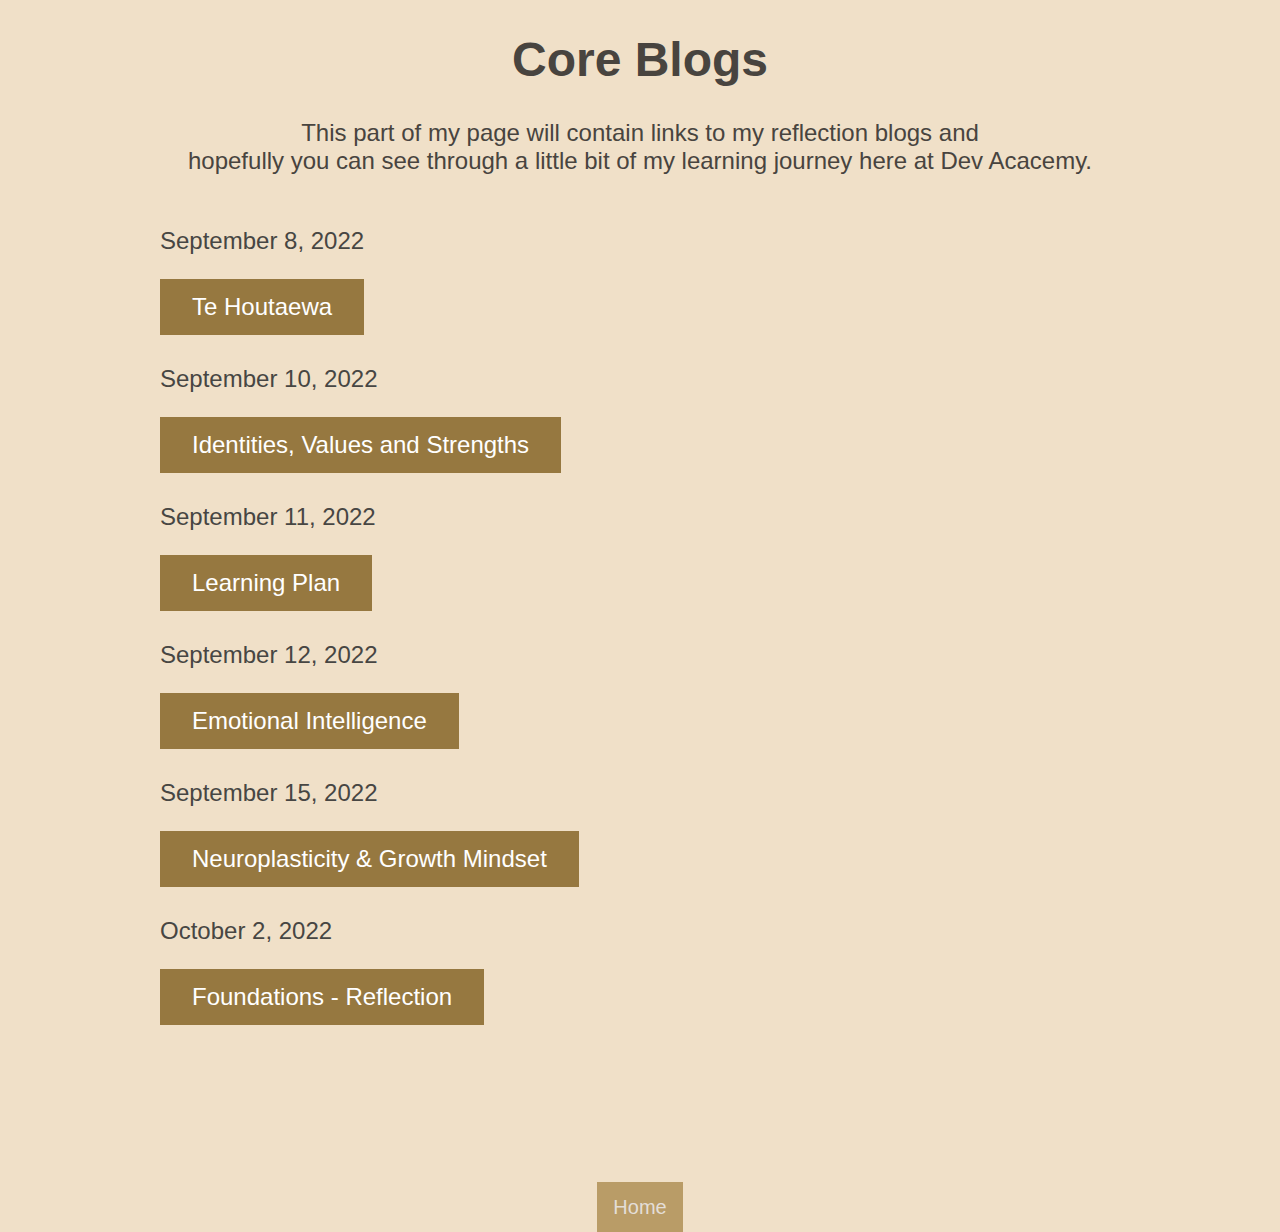
<file: coreblogs.html>
<!DOCTYPE html>
<html lang="en">
<head>
  <meta charset="UTF-8">
  <meta http-equiv="X-UA-Compatible" content="IE=edge">
  <meta name="viewport" content="width=device-width, initial-scale=1.0">
  <link rel="stylesheet" type="text/css" href="./styles/main.css">
  <title>Core Blogs</title>
</head>
<body>
  <title>Core Blogs</title>
    <h1 class="heading">Core Blogs</h1> 
    <p class="techParagraph"> This part of my page will contain links to my reflection blogs and
      <br>
     hopefully you can see through a little bit of my learning journey here at Dev Acacemy.
     <br>
     <br>
     <p class="date">September 8, 2022</p>
      <ul class="tech-link">
        <li>
          <a href="./blog/te-houtaewa-template.html">Te Houtaewa</a>
        </li>
      </ul>
      <br>
     <p class="date">September 10, 2022</p>
      <ul class="tech-link">
        <li>
          <a href="./blog/identity-values.html">Identities, Values and Strengths</a>
        </li>
      </ul>
      <br>
      <p class="date">September 11, 2022</p>
      <ul class="tech-link">
        <li>
          <a href="./blog/learning-plan.html">Learning Plan</a>
        </li>
      </ul>
      <br>
      <p class="date">September 12, 2022</p>
      <ul class="tech-link">
        <li>
          <a href="./blog/emotional-intelligence.html">Emotional Intelligence</a>
        </li>
      </ul>
      <p class="date">September 15, 2022</p>
      <ul class="tech-link">
        <li>
          <a href="./blog/neuroplasticity.html">Neuroplasticity & Growth Mindset</a>
        </li>
      </ul>
      <p class="date">October 2, 2022</p>
      <ul class="tech-link">
        <li>
          <a href="./foundations-reflection.html">Foundations - Reflection</a>
        </li>
      </ul>
      <br><br><br><br><br><br><br>
    <footer>
      <a class="button" href="./index.html">Home</a>
    </footer>
  
</body>
</html>
</file>
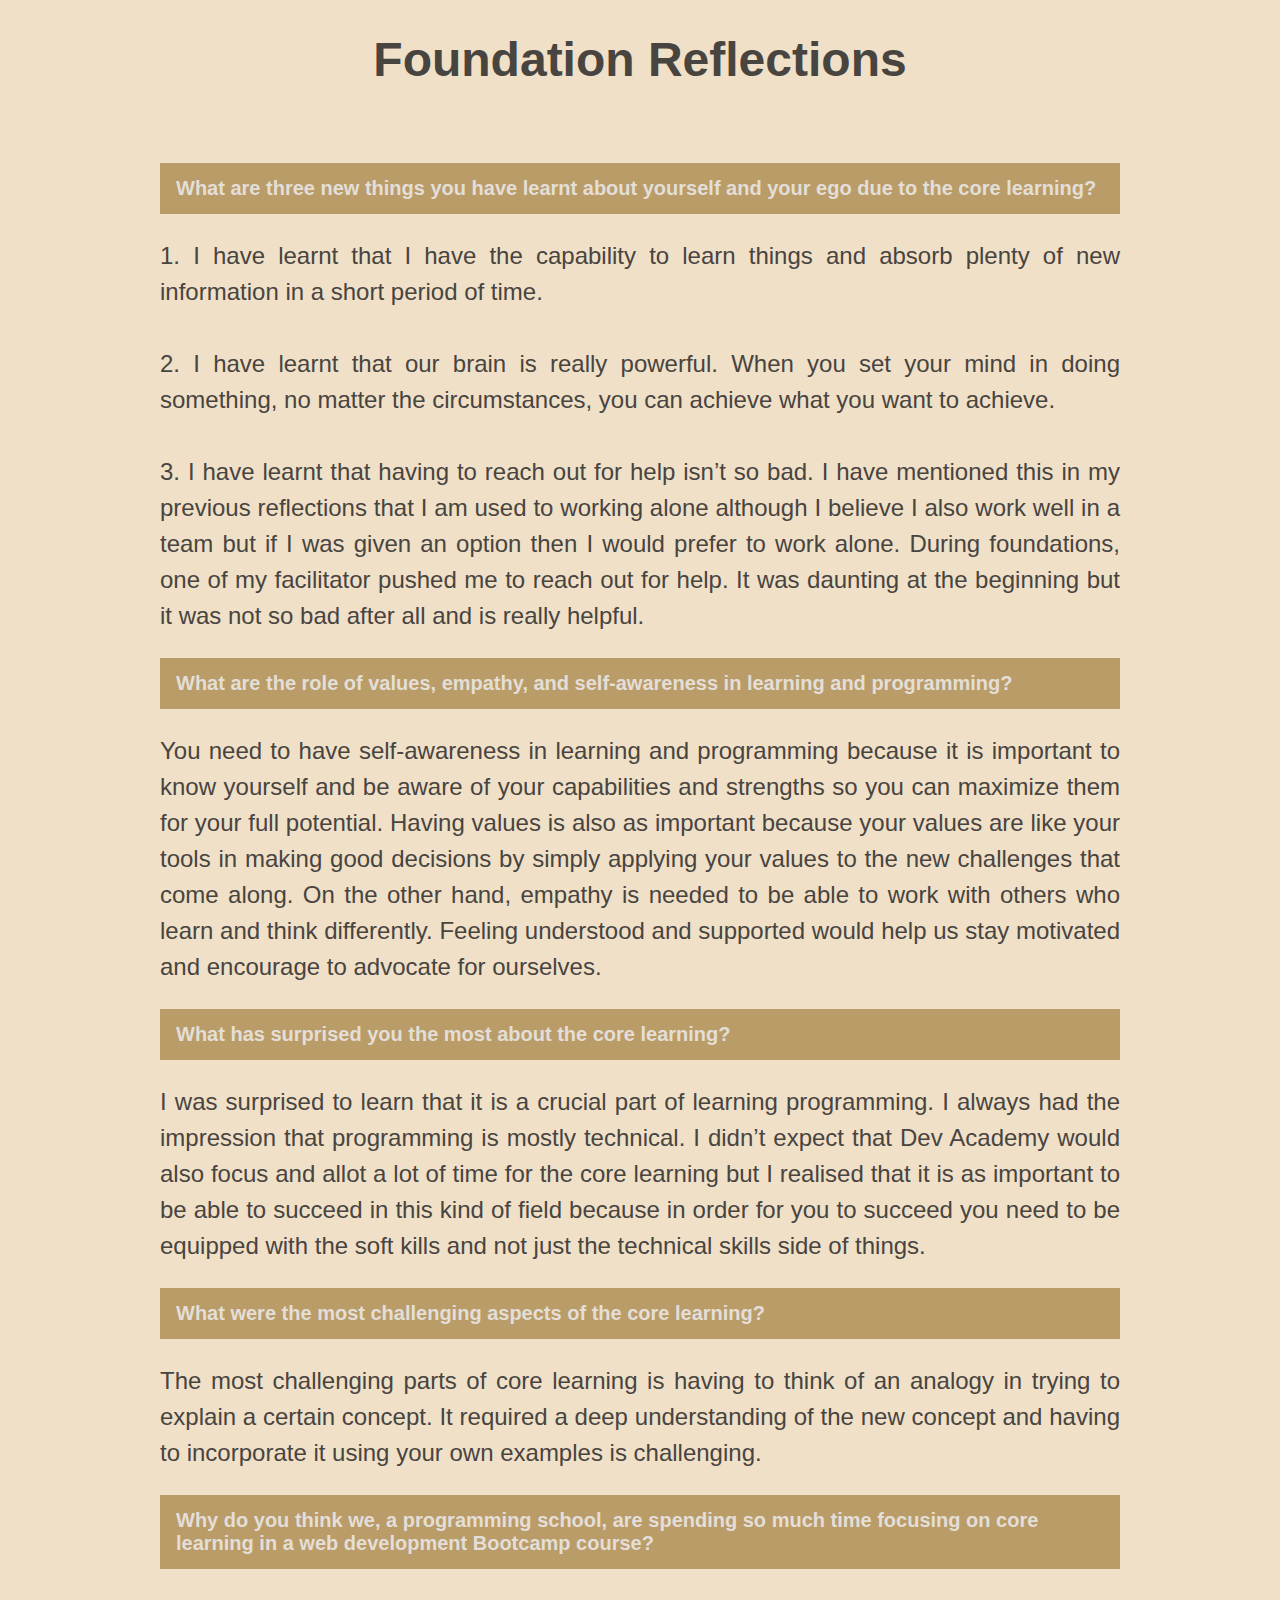
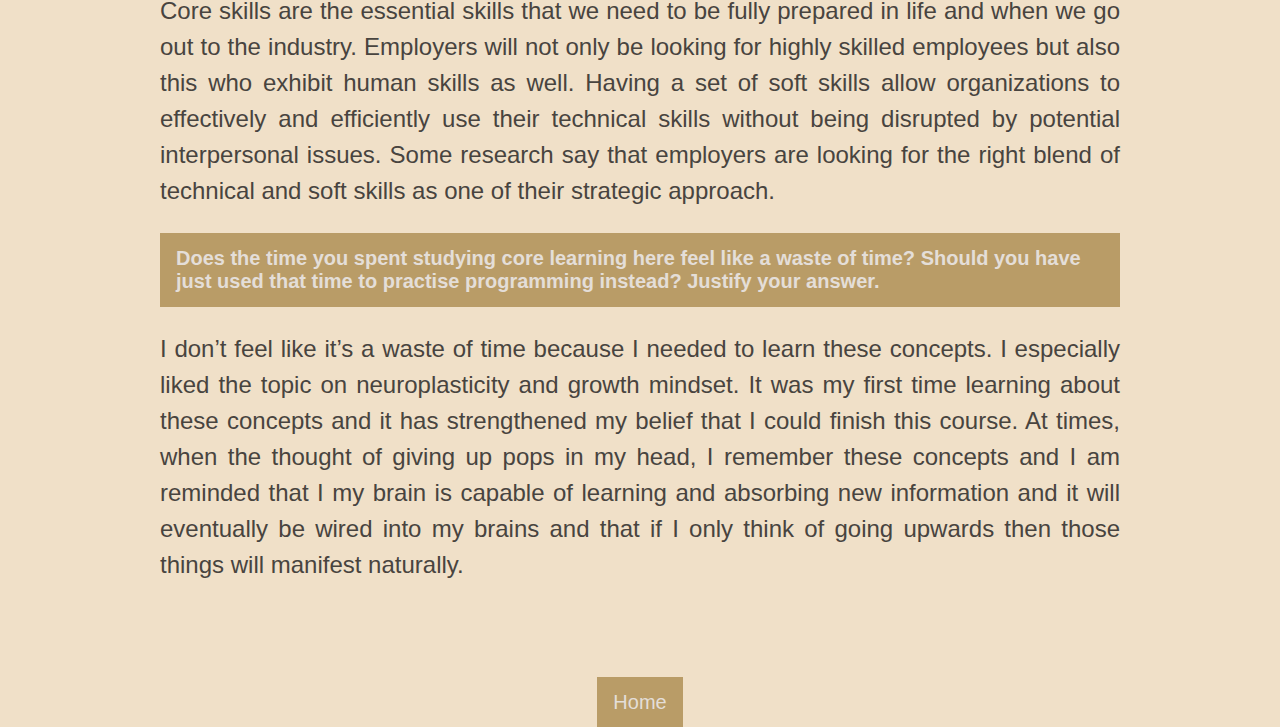
<file: foundations-reflection.html>
<!DOCTYPE html>
<html lang="en">
<head>
  <meta charset="UTF-8">
        <meta name="viewport" content="width=device-width, initial-scale=1.0">
        <link rel="stylesheet" type="text/css" href="./styles/main.css">
  <title>HTML Template</title>
</head>
<body>
  <title>EQIQ</title>
      <h1 class="techParagraph">Foundation Reflections</h1>
      <div>
        <br>
        <h2 class="coreHeading"> What are three new things you have learnt about yourself and your ego due to the core learning? </h2>
        <p class="coreParagraph"> 
        1. I have learnt that I have the capability to learn things and absorb plenty of new information in a short period of time. 
        <br><br>
        2. I have learnt that our brain is really powerful. When you set your mind in doing something, no matter the circumstances, you can achieve what you want to achieve.
        <br><br>
        3. I have learnt that having to reach out for help isn’t so bad. I have mentioned this in my previous reflections that I am used to working alone although I believe I also work well in a team but if I was given an option then I would prefer to work alone. During foundations, one of my facilitator pushed me to reach out for help. It was daunting at the beginning but it was not so bad after all and is really helpful. 
      </p>
      </div>
      <div>
        <h2 class="coreHeading"> What are the role of values, empathy, and self-awareness in learning and programming? </h2>
        <p class="coreParagraph"> You need to have self-awareness in learning and programming because it is important to know yourself and be aware of your capabilities and strengths so you can maximize them for your full potential. Having values is also as important because your values are like your tools in making good decisions by simply applying your values to the new challenges that come along. On the other hand, empathy is needed to be able to work with others who learn and think differently. Feeling understood and supported would help us stay motivated and encourage to advocate for ourselves. 
        </p>
      </div>
      <div>
          <h2 class="coreHeading">What has surprised you the most about the core learning?
          </h2>
          <p class="coreParagraph"> I was surprised to learn that it is a crucial part of learning programming. I always had the impression that programming is mostly technical. I didn’t expect that Dev Academy would also focus and allot a lot of time for the core learning but I realised that it is as important to be able to succeed in this kind of field because in order for you to succeed you need to be equipped with the soft kills and not just the technical skills side of things. 
          </p>
      <div>
          <h2 class="coreHeading"> What were the most challenging aspects of the core learning? </h2>
          <p class="coreParagraph"> The most challenging parts of core learning is having to think of an analogy in trying to explain a certain concept. It required a deep understanding of the new concept and having to incorporate it using your own examples is challenging. 
          </p>
      </div>
      <div>
          <h2 class="coreHeading">Why do you think we, a programming school, are spending so much time focusing on core learning in a web development Bootcamp course?
          </h2>
          <p class="coreParagraph"> Core skills are the essential skills that we need to be fully prepared in life and when we go out to the industry. Employers will not only be looking for highly skilled employees but also this who exhibit human skills as well. Having a set of soft skills allow organizations to effectively and efficiently use their technical skills without being disrupted by potential interpersonal issues. Some research say that employers are looking for the right blend of technical and soft skills as one of their strategic approach. 
          </p>
      </div>
      <div>
        <h2 class="coreHeading"> Does the time you spent studying core learning here feel like a waste of time? Should you have just used that time to practise programming instead? Justify your answer. </h2>
        <p class="coreParagraph"> I don’t feel like it’s a waste of time because I needed to learn these concepts. I especially liked the topic on neuroplasticity and growth mindset. It was my first time learning about these concepts and it has strengthened my belief that I could finish this course. At times, when the thought of giving up pops in my head, I remember these concepts and I am reminded that I my brain is capable of learning and absorbing new information and it will eventually be wired into my brains and that if I only think of going upwards then those things will manifest naturally. 
        </p>
      </div>
              <br><br><br>
          <footer>
            <a class="button" href="./index.html">Home</a>
            </footer>
  
</body>
</html>
</file>
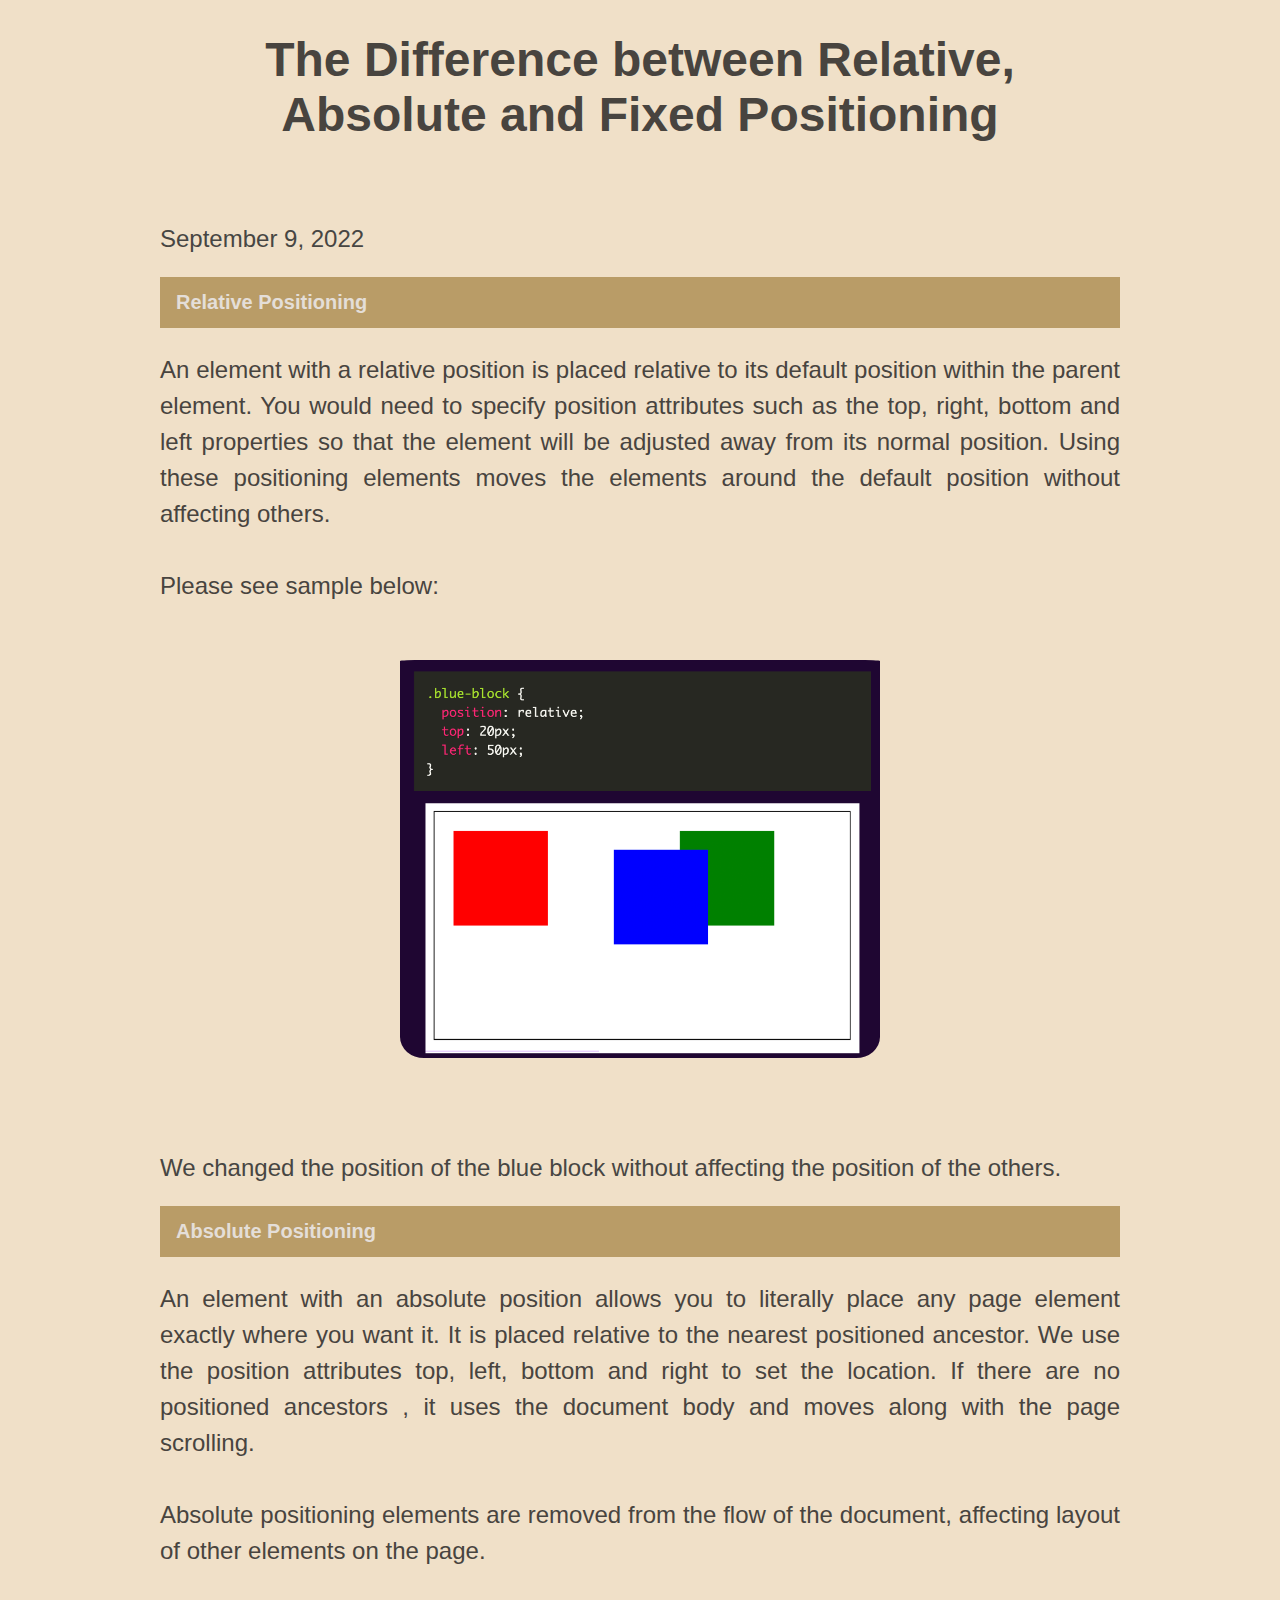
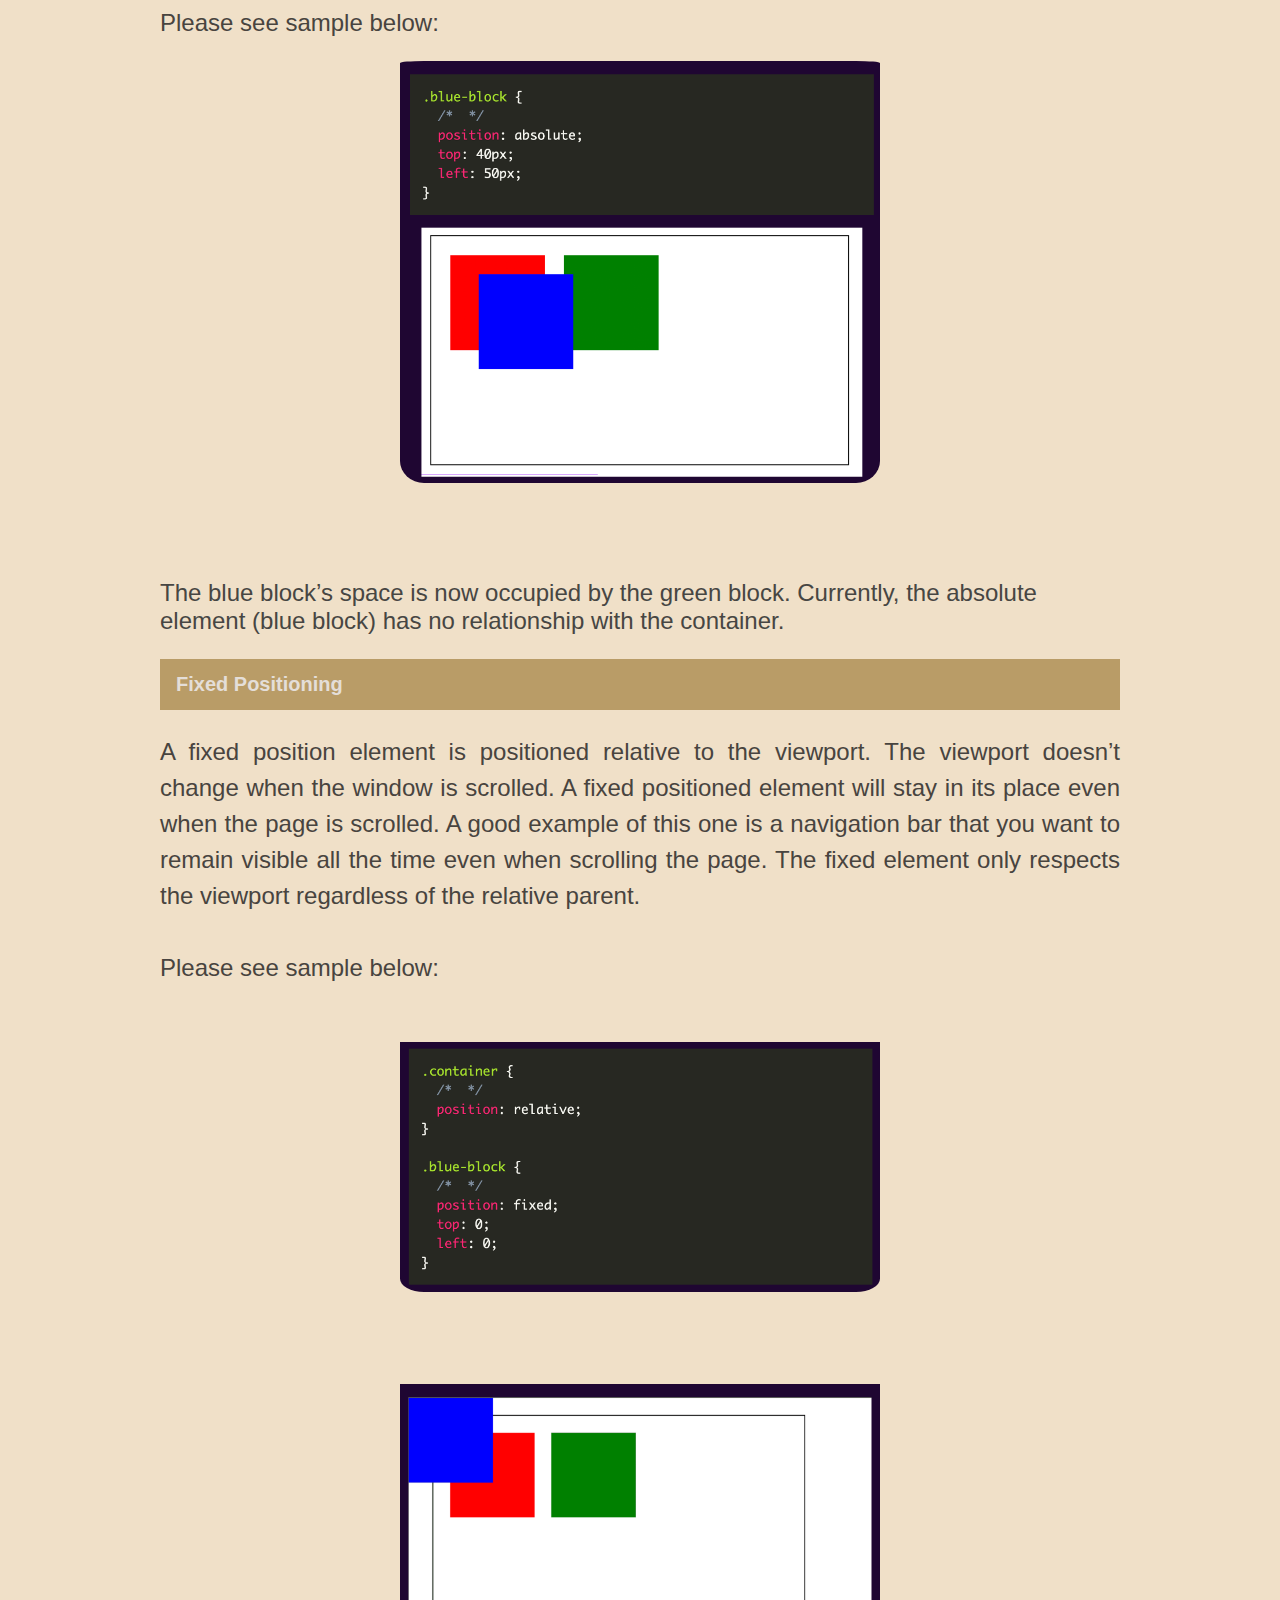
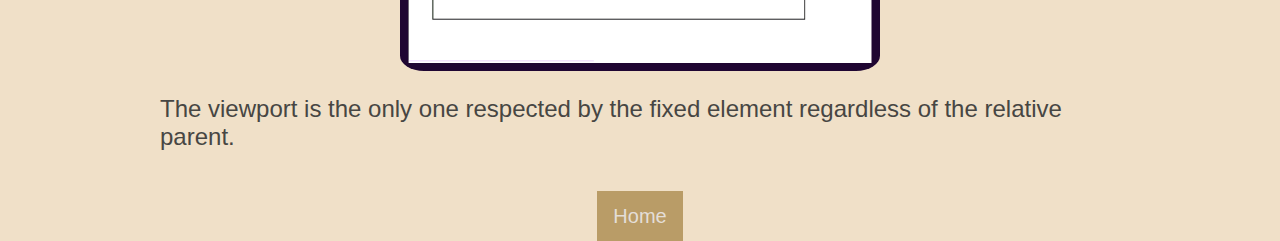
<file: html-css.html>
<!DOCTYPE html>
<html lang="en">
  <head>
    <meta charset="UTF-8">
    <meta http-equiv="X-UA-Compatible" content="IE=edge">
    <meta name="viewport" content="width=device-width, initial-scale=1.0">
    <title>Rose's Blog</title>
    <link rel="stylesheet" type="text/css" href="./styles/main.css">
  </head>
  <body>
    <title> Tech blogs</title>
    <h1 class="techParagraph">The Difference between Relative, Absolute and Fixed Positioning</h1>
    <br>
    <p class="date">September 9, 2022
      <br>
      <h1 class="coreHeading">Relative Positioning</h1>
      <p class="coreParagraph">An element with a relative position is placed relative to its default position within the parent element. You would need to specify position attributes such as the top, right, bottom and left properties so that the element will be adjusted away from its normal position. Using these positioning elements moves the elements around the default position without affecting others. <br>
        <br>
        Please see sample below:
        <br>
        <br>
        <img style="width: 50%;" src="./images/Image1.png">
        <br> <br>
        <p class="colorOfBody">We changed the position of the blue block without affecting the position of the others. 
        </p>
        <h1 class="coreHeading">Absolute Positioning</h1>
      <p class="coreParagraph">An element with an absolute position allows you to literally place any page element exactly where you want it. It is placed relative to the nearest positioned ancestor. We use the position attributes top, left, bottom and right to set the location. If there are no positioned ancestors , it uses the document body and moves along with the page scrolling.
        <br>
        <br>
        Absolute positioning elements are removed from the flow of the document, affecting layout of other elements on the page. 
        <br>
        <br>
      Please see sample below:
        <br>
        <img style="width: 50%;" src="./images/Image 2.png">
        <br> <br>
        <p class="colorOfBody">The blue block’s space is now occupied by the green block. Currently, the absolute element (blue block) has no relationship with the container. 
        </p>
          <h1 class="coreHeading">Fixed Positioning</h1>
          <p class="coreParagraph">A fixed position element is positioned relative to the viewport. The viewport doesn’t change when the window is scrolled. A fixed positioned element will stay in its place even when the page is scrolled. A good example of this one is a navigation bar that you want to remain visible all the time even when scrolling the page. The fixed element only respects the viewport regardless of the relative parent.
            <br>
            <br>
            Please see sample below:
            <br>
            <br>
            <img style="width: 50%;" src="./images/Image 3.png">
            <br> <br>
            <img style="width: 50%;" src="./images/Image 4.png">
            <p class="colorOfBody">The viewport is the only one respected by the fixed element regardless of the relative parent. 
            </p>
    </p>
    <br>
   <footer>
     <a class="button" href="./index.html">Home</a> 
   </footer>
  </head>
</html>
</file>
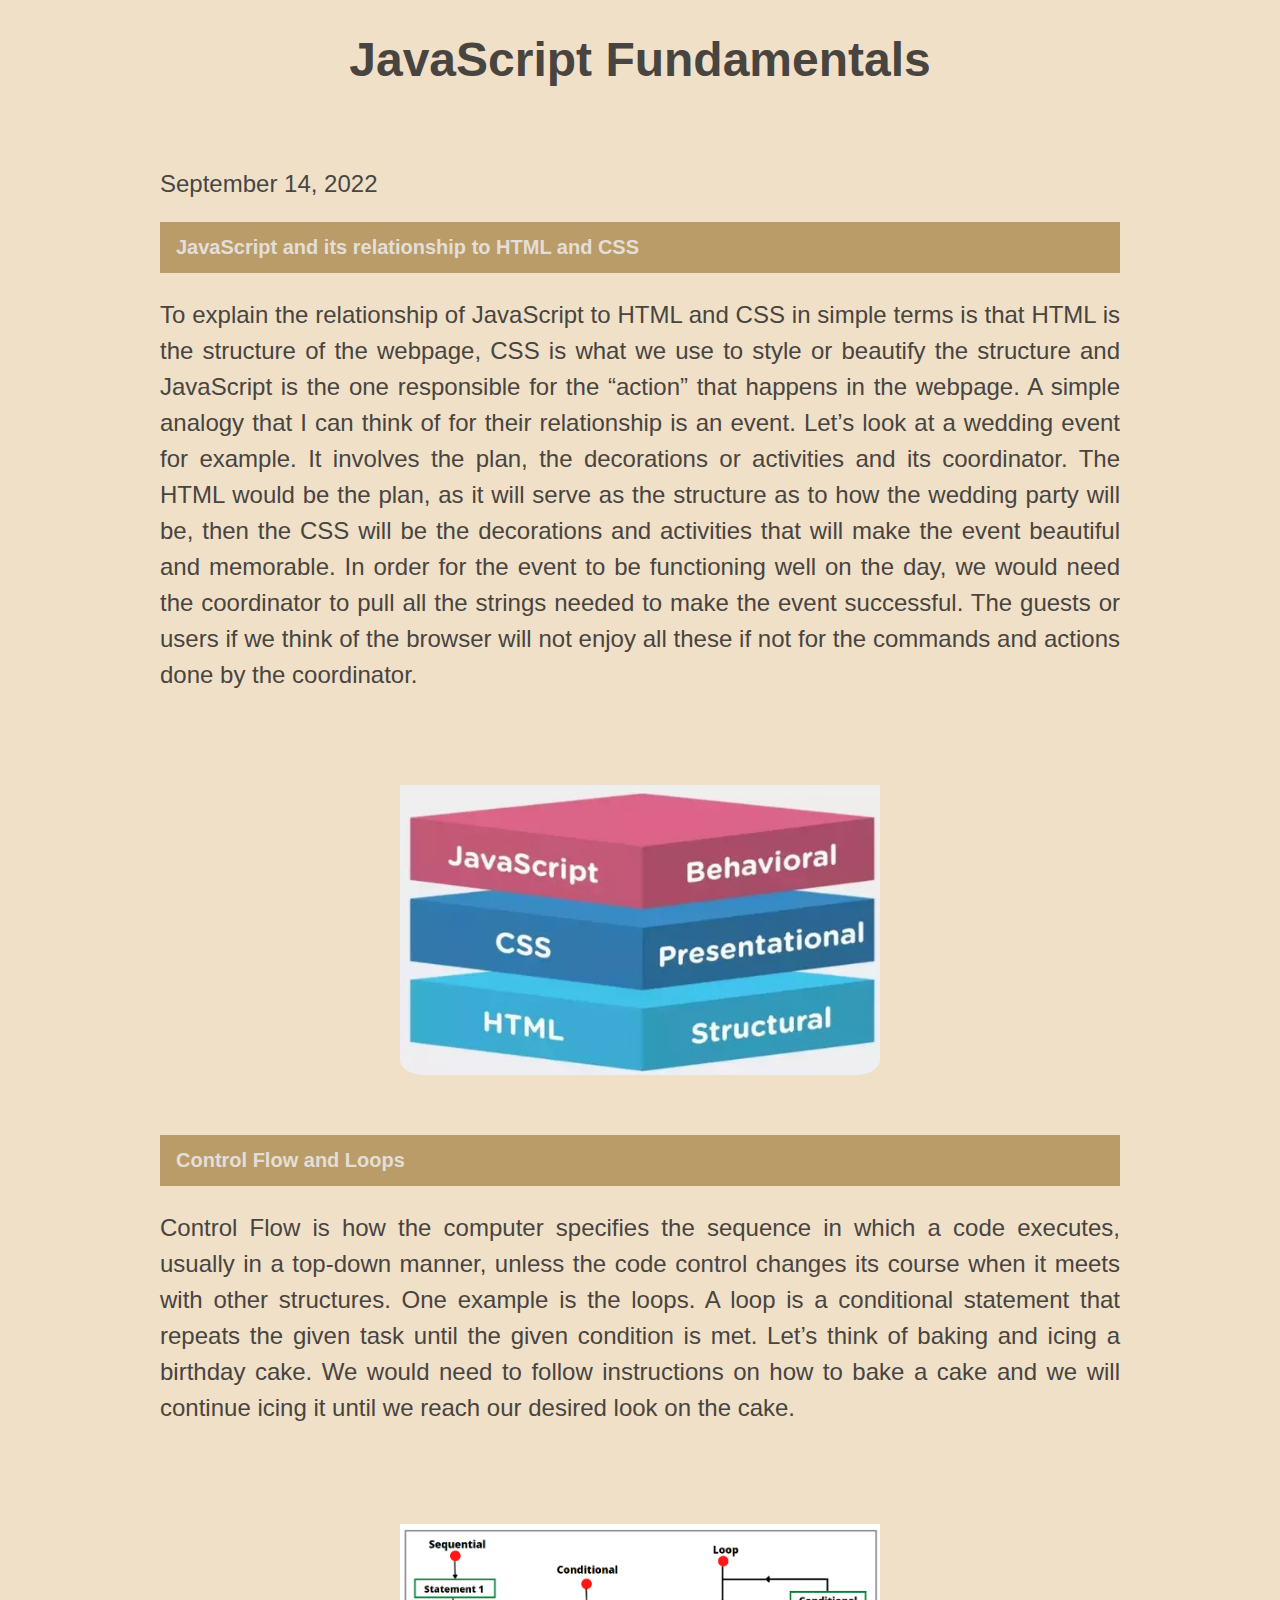
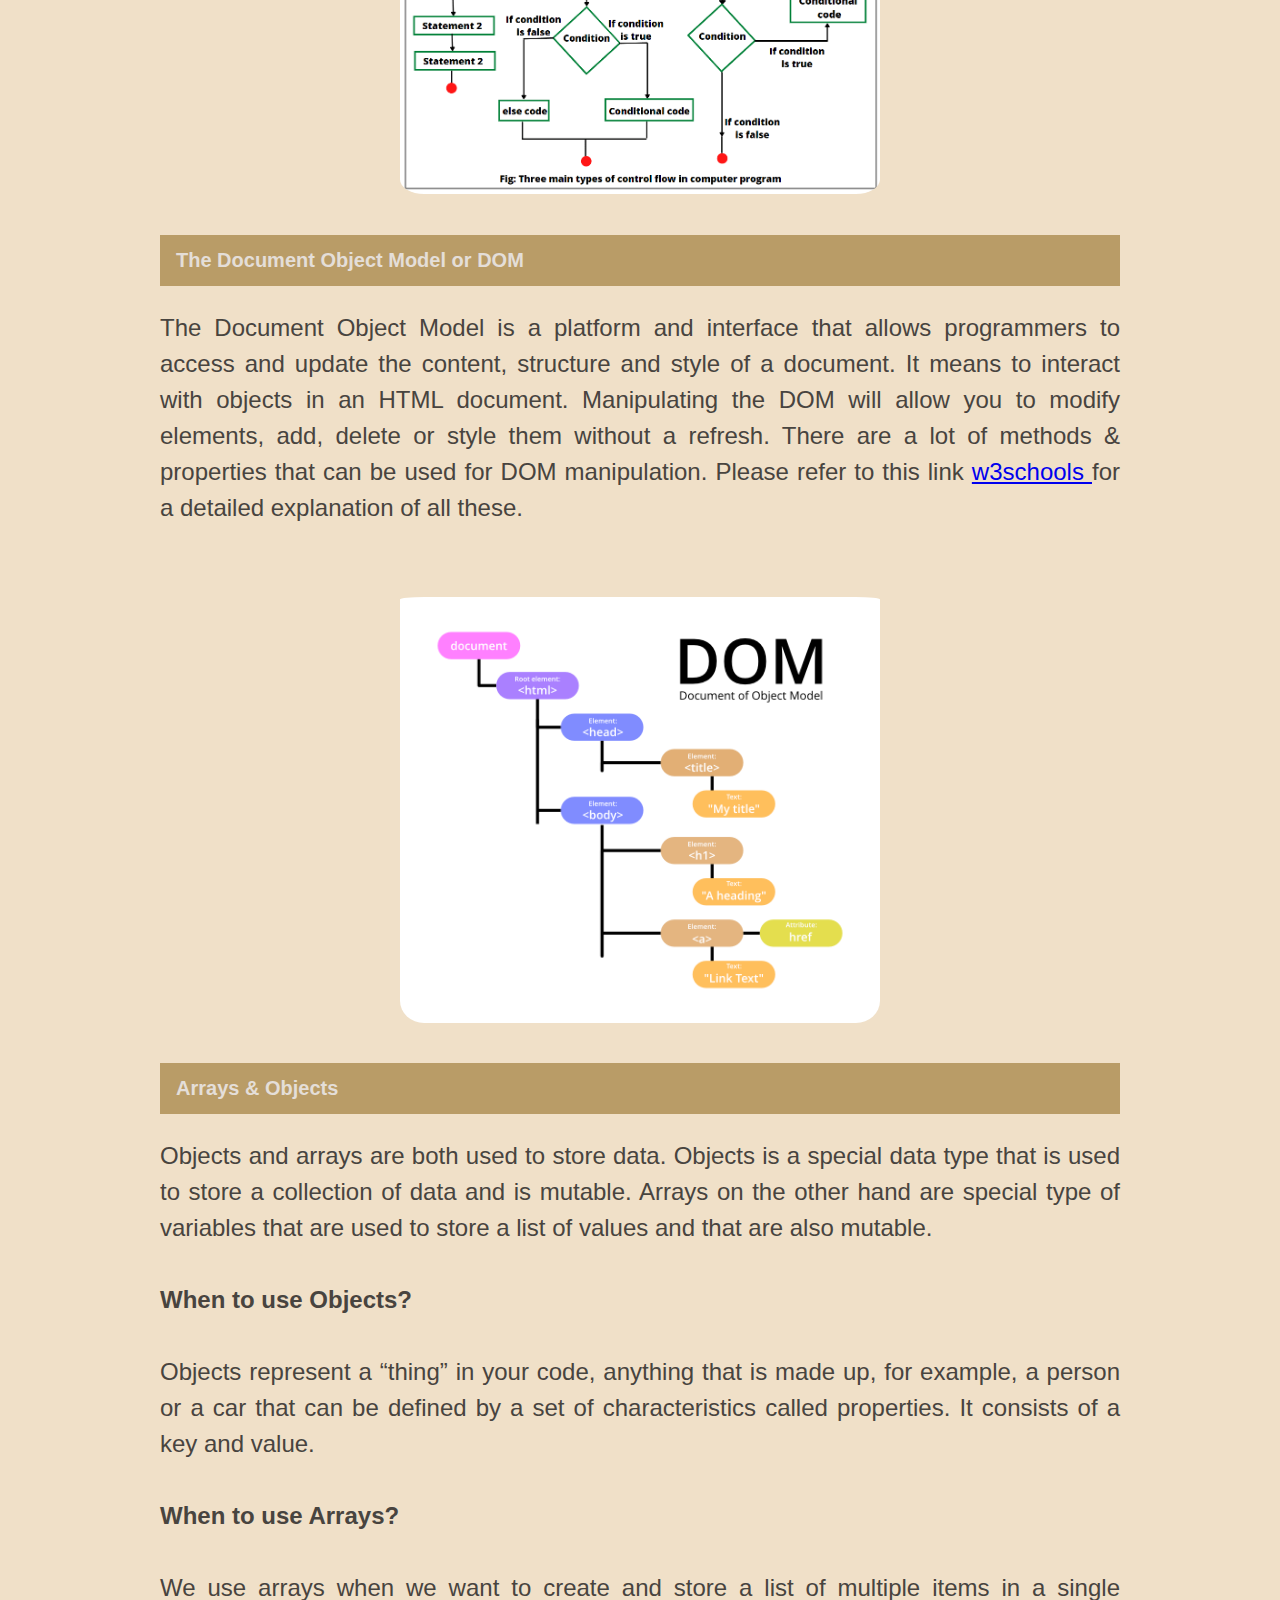
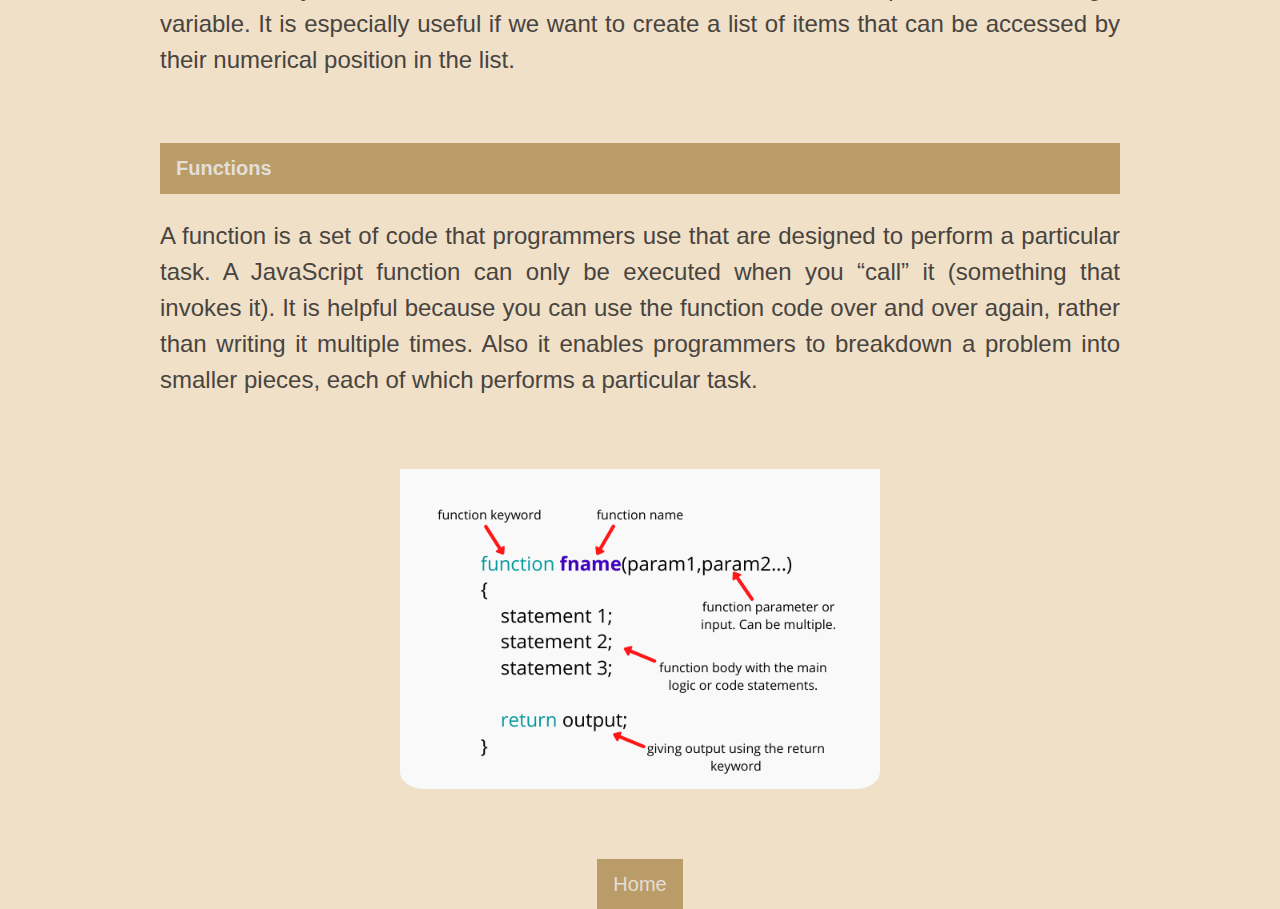
<file: javascript-dom.html>
<!DOCTYPE html>
<html lang="en">
    <head>
        <meta charset="UTF-8">
        <meta name="viewport" content="width=device-width, initial-scale=1.0">
        <link rel="stylesheet" type="text/css" href="./styles/main.css">
        <title>Rose's Blog</title>
    </head>
    <body>
      <body>
        <title> Tech blogs</title>
        <h1 class="techParagraph">JavaScript Fundamentals</h1>
        <br>
          <p class="date">September 14, 2022
        <br>
        <h1 class="coreHeading">JavaScript and its relationship to HTML and CSS</h1>
          <p class="coreParagraph">To explain the relationship of JavaScript to HTML and CSS in simple terms is that HTML is the structure of the webpage, CSS is what we use to style or beautify the structure and JavaScript is the one responsible for the “action” that happens in the webpage. A simple analogy that I can think of for their relationship is an event. Let’s look at a wedding event for example. It involves the plan, the decorations or activities and its coordinator. The HTML would be the plan, as it will serve as the structure as to how the wedding party will be, then the CSS will be the decorations and activities that will make the event beautiful and memorable. In order for the event to be functioning well on the day, we would need the coordinator to pull all the strings needed to make the event successful. The guests or users if we think of the browser will not enjoy all these if not for the commands and actions done by the coordinator. 
            <br>
        <br>
        <br>
            <img style="width: 50%;" src="./images/htmlcssjava.jpeg">
        <br>
        <h1 class="coreHeading">Control Flow and Loops</h1>
          <p class="coreParagraph">Control Flow is how the computer specifies the sequence in which a code executes, usually in a top-down manner, unless the code control changes its course when it meets with other structures. One example is the loops. A loop is a conditional statement that repeats the given task until the given condition is met. Let’s think of baking and icing a birthday cake. We would need to follow instructions on how to bake a cake and we will continue icing it until we reach our desired look on the cake. </p>
        <br>    
        <br>  
            <img style="width: 50%;" src="./images/control-flow.png">  
        <br>  
        <h1 class="coreHeading">The Document Object Model or DOM</h1>
              <p class="coreParagraph">The Document Object Model is a platform and interface that allows programmers to access and update the content, structure and style of a document. It means to interact with objects in an HTML document. Manipulating the DOM will allow you to modify elements, add, delete or style them without a refresh. There are a lot of methods & properties that can be used for DOM manipulation. Please refer to this link <a href="https://www.w3schools.com/js/js_htmldom_methods.asp" target="_blank">w3schools </a>for a detailed explanation of all these.
              </p>
        <br>       
            <img style="width: 50%;" src="./images/DOM.png">
        <br>
        <h1 class="coreHeading">Arrays & Objects</h1>
              <p class="coreParagraph">Objects and arrays are both used to store data. Objects is a special data type that is used to store a collection of data and is mutable. Arrays on the other hand are special type of variables that are used to store a list of values and that are also mutable. 
                <br>
                <br>
                <strong>When to use Objects?</strong>
                <br>
                <br>
                Objects represent a “thing” in your code, anything that is made up, for example, a person or a car that can be defined by a set of characteristics called properties. It consists of a key and value. 
                <br>
                <br>
                <strong>When to use Arrays? </strong>
                <br>
                <br>
                We use arrays when we want to create and store a list of multiple items in a single variable. It is especially useful if we want to create a list of items  that can be accessed by their numerical position in the list. 
                 </p>
        <br>
        <h1 class="coreHeading">Functions</h1>
            <p class="coreParagraph">A function is a set of code that programmers use that are designed to perform a particular task. A JavaScript function can only be executed when you “call” it (something that invokes it). It is helpful because you can use the function code over and over again, rather than writing it multiple times. Also it enables programmers to breakdown a problem into smaller pieces, each of which performs a particular task. 
            </p>
        <br>
        <img style="width: 50%;" src="./images/functions.png">
        <br>
        <br>
        <br>
        <footer>
          <a class="button" href="./index.html">Home</a>
        </footer>
        
      </head> 
    </body>
</html>
</file>
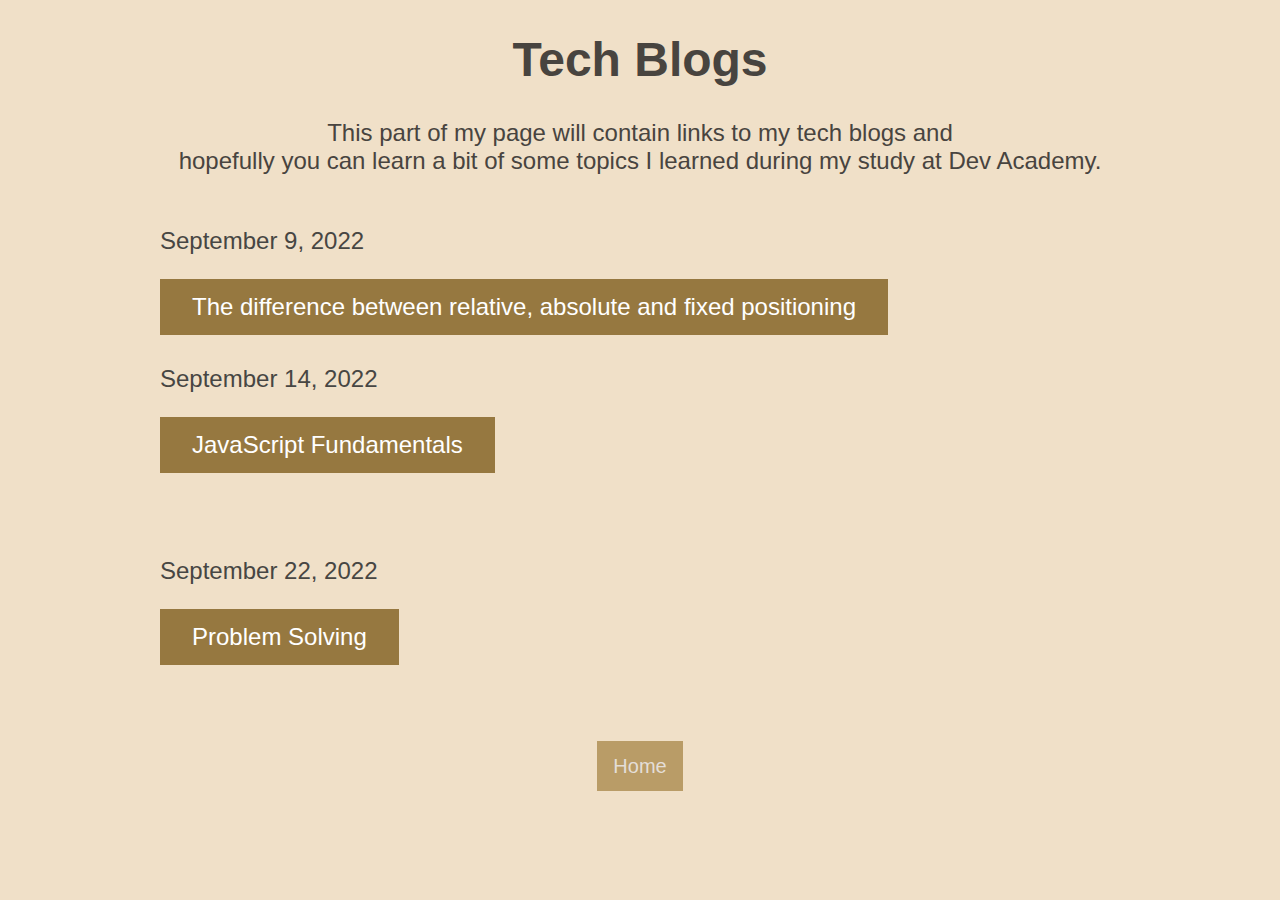
<file: techblogs.html>
<!DOCTYPE html>
<html lang="en">
  <head>
    <meta charset="UTF-8">
    <meta http-equiv="X-UA-Compatible" content="IE=edge">
    <meta name="viewport" content="width=device-width, initial-scale=1.0">
    <title>Rose's Blog</title>
    <link rel="stylesheet" type="text/css" href="./styles/main.css">
  </head>
  <body>
    <title>Tech Blog</title>
    <h1 class="heading">Tech Blogs</h1> 
    <p class="techParagraph"> This part of my page will contain links to my tech blogs and
      <br>
     hopefully you can learn a bit of some topics I learned during my study at Dev Academy.  
     <br>
     <br>
     <p class="date">September 9, 2022</p>
      <ul class="tech-link">
        <li>
          <a href="html-css.html">The difference between relative, absolute and fixed positioning</a>
        </li>
      </ul>
      <p class="date">September 14, 2022</p>
      <ul class="tech-link">
        <li>
          <a href="javascript-dom.html">JavaScript Fundamentals</a>
        </li>
      </ul>
      <br><br><br>
      <p class="date">September 22, 2022</p>
      <ul class="tech-link">
        <li>
          <a href="./blog/problem-solving.html">Problem Solving</a>
        </li>
      </ul><br><br><br><br>
    <footer>
      <a class="button" href="./index.html">Home</a>
    </footer>
  </body>
</html>
</file>
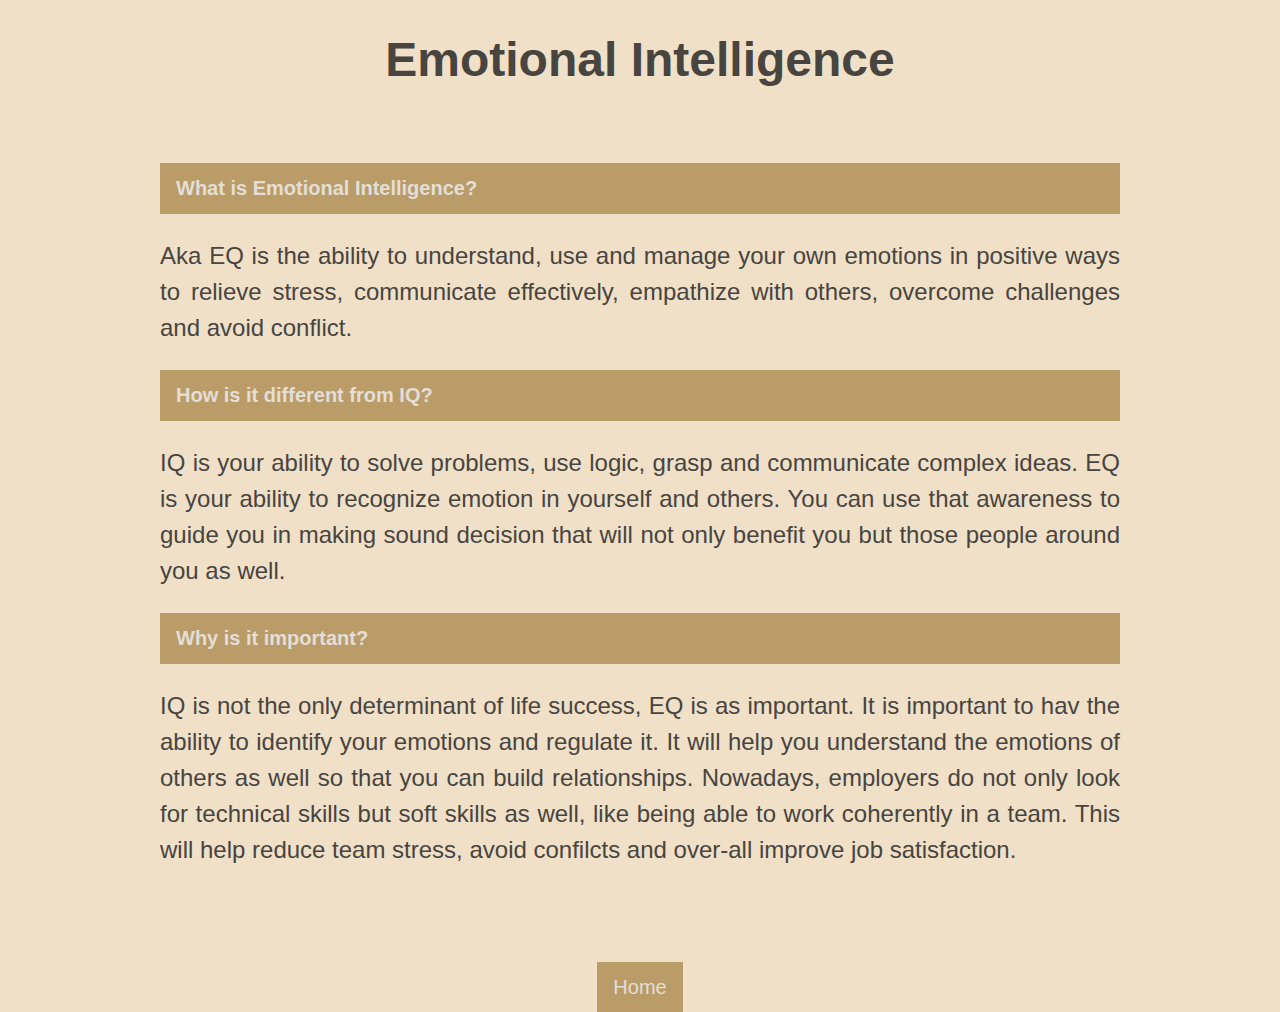
<file: blog/emotional-intelligence.html>
<!DOCTYPE html>
<html lang="en">
<head>
  <meta charset="UTF-8">
        <meta name="viewport" content="width=device-width, initial-scale=1.0">
        <link rel="stylesheet" type="text/css" href="../styles/main.css">
  <title>HTML Template</title>
</head>
<body>
  <title>EQIQ</title>
      <h1 class="techParagraph">Emotional Intelligence</h1>
      <div>
        <br>
      <h2 class="coreHeading"> What is Emotional Intelligence? </h2>
      <p class="coreParagraph"> Aka EQ is the ability to understand, use and manage your own emotions in positive ways to relieve stress, communicate effectively, empathize with others, overcome challenges and avoid conflict.
      </p>
      </div>
      <div>
        <h2 class="coreHeading"> How is it different from IQ? </h2>
        <p class="coreParagraph"> IQ is your ability to solve problems, use logic, grasp and communicate complex ideas. EQ is your ability to recognize emotion in yourself and others. You can use that awareness to guide you in making sound decision that will not only benefit you but those people around you as well. 

        </p>
        </div>
        <div>
          <h2 class="coreHeading"> Why is it important? </h2>
        <p class="coreParagraph"> IQ is not the only determinant of life success, EQ is as important. It is important to hav the ability to identify your emotions and regulate it. It will help you understand the emotions of others as well so that you can build relationships. Nowadays, employers do not only look for technical skills but soft skills as well, like being able to work coherently in a team. This will help reduce team stress, avoid confilcts and over-all improve job satisfaction. 
          </p>
              <br><br><br>
          <footer>
            <a class="button" href="../index.html">Home</a>
            </footer>
  
</body>
</html>
</file>
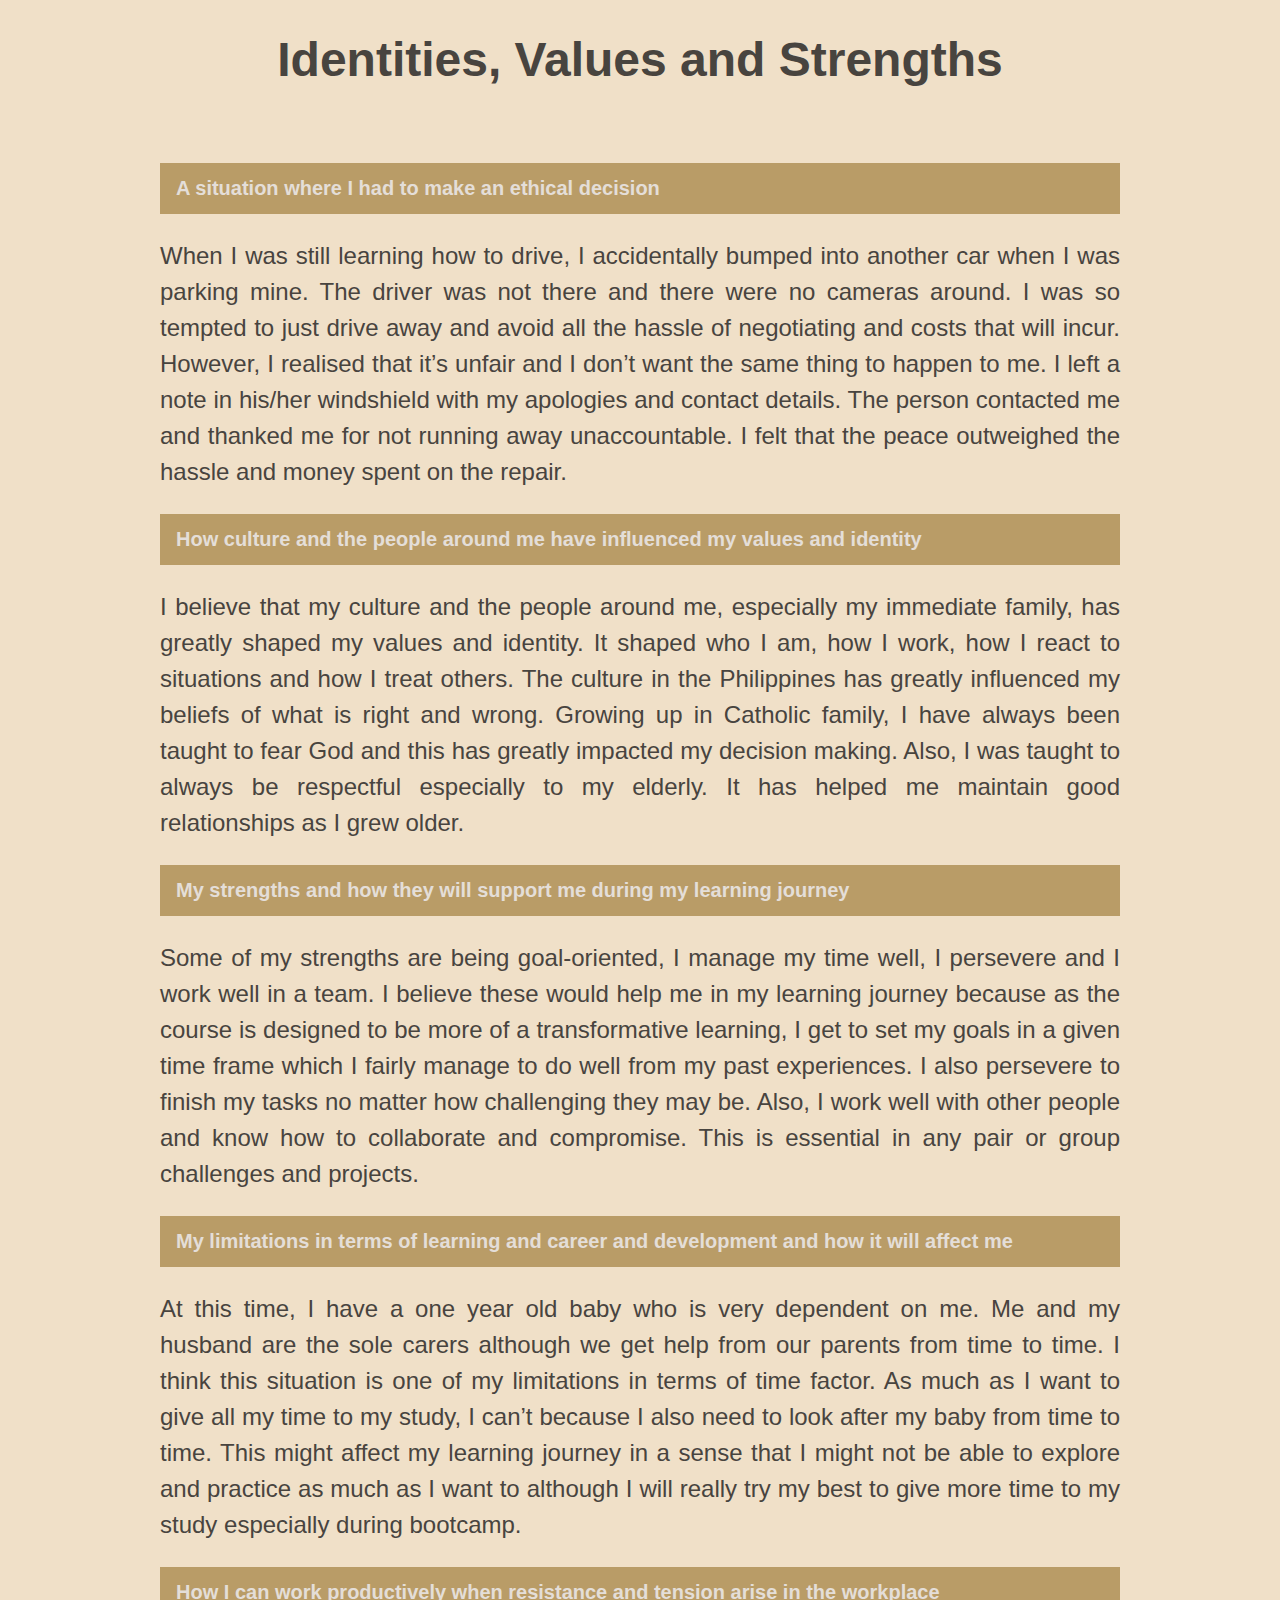
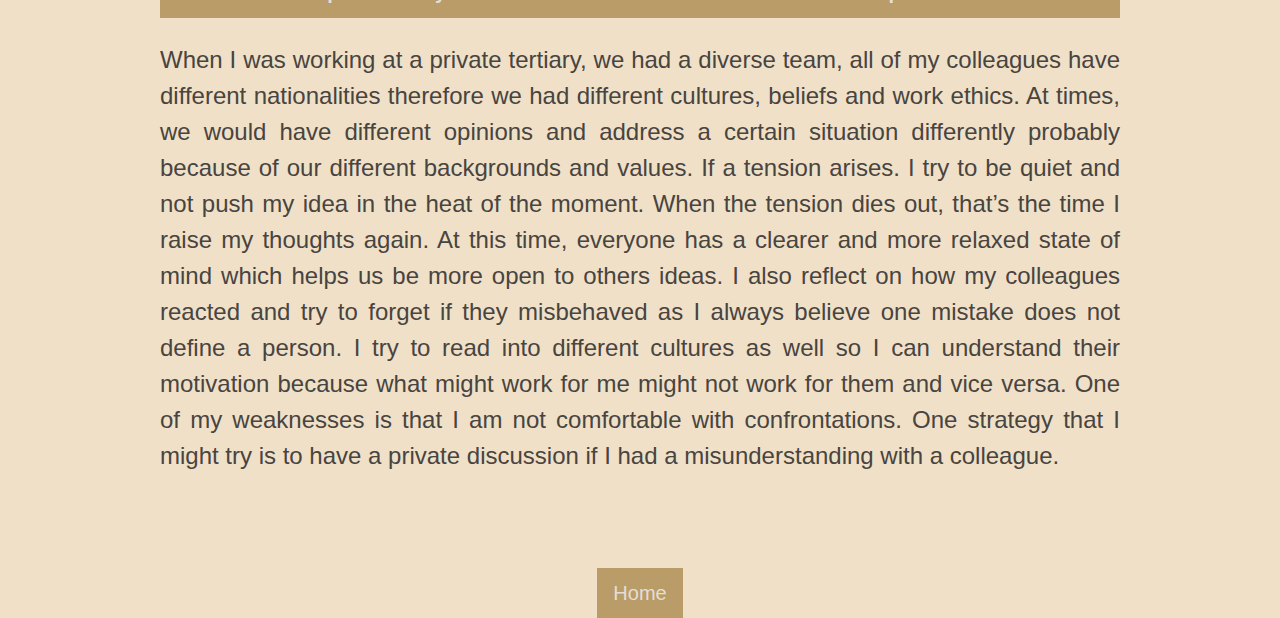
<file: blog/identity-values.html>
<!DOCTYPE html>
<html lang="en">
    <head>
        <meta charset="UTF-8">
        <meta name="viewport" content="width=device-width, initial-scale=1.0">
        <link rel="stylesheet" type="text/css" href="../styles/main.css">
        <title>HTML Template</title>
    </head>
    <body>
      <title>Identities, Values and Strengths</title>
      <h1 class="techParagraph">Identities, Values and Strengths</h1>
      <div>
        <br>
      <h2 class="coreHeading"> A situation where I had to make an ethical decision </h2>
      <p class="coreParagraph"> When I was still learning how to drive, I accidentally bumped into another car when I was parking mine. The driver was not there and there were no cameras around. I was so tempted to just drive away and avoid all the hassle of negotiating and costs that will incur. However, I realised that it’s unfair and I don’t want the same thing to happen to me. I left a note in his/her windshield with my apologies and contact details. The person contacted me and thanked me for not running away unaccountable. I felt that the peace outweighed the hassle and money spent on the repair. 
      </p>
      </div>
      <div>
        <h2 class="coreHeading"> How culture and the people around me have influenced my values and identity </h2>
        <p class="coreParagraph"> I believe that my culture and the people around me, especially my immediate family, has greatly shaped my values and identity. It shaped who I am, how I work, how I react to situations and how I treat others. The culture in the Philippines has greatly influenced my beliefs of what is right and wrong. Growing up in Catholic family, I have always been taught to fear God and this has greatly impacted my decision making. Also, I was taught to always be respectful especially to my elderly. It has helped me maintain good relationships as I grew older. 
        </p>
        </div>
        <div>
          <h2 class="coreHeading"> My strengths and how they will support me during my learning journey </h2>
        <p class="coreParagraph"> Some of my strengths are being goal-oriented, I manage my time well, I persevere and I work well in a team. I believe these would help me in my learning journey because as the course is designed to be more of a transformative learning, I get to set my goals in a given time frame which I fairly manage to do well from my past experiences. I also persevere to finish my tasks no matter how challenging they may be. Also, I work well with other people and know how to collaborate and compromise. This is essential in any pair or group challenges and projects. 
          </p>
          </div>
          <div>
            <h2 class="coreHeading"> My limitations in terms of learning and career and development and how it will affect me </h2>
          <p class="coreParagraph"> At this time, I have a one year old baby who is very dependent on me. Me and my husband are the sole carers although we get help from our parents from time to time. I think this situation is one of my limitations in terms of time factor. As much as I want to give all my time to my study, I can’t because I also need to look after my baby from time to time. This might affect my learning journey in a sense that I might not be able to explore and practice as much as I want to although I will really try my best to give more time to my study especially during bootcamp. 
            </p>
            </div>
            <div>
              <h2 class="coreHeading"> How I can work productively when resistance and tension arise in the workplace </h2>
            <p class="coreParagraph"> When I was working at a private tertiary, we had a diverse team, all of my colleagues have different nationalities therefore we had different cultures, beliefs and work ethics. At times, we would have different opinions and address a certain situation differently probably because of our different backgrounds and values. If a tension arises. I try to be quiet and not push my idea in the heat of the moment. When the tension dies out, that’s the time I raise my thoughts again. At this time, everyone has a clearer and more relaxed state of mind which helps us be more open to others ideas. I also reflect on how my colleagues reacted and try to forget if they misbehaved as I always believe one mistake does not define a person. I try to read into different cultures as well so I can understand their motivation because what might work for me might not work for them and vice versa. One of my weaknesses is that I am not comfortable with confrontations. One strategy that I might try is to have a private discussion if I had a misunderstanding with a colleague. 
              </p>
              </div>
              <br><br><br>
          <footer>
            <a class="button" href="../index.html">Home</a>
          </footer>
    </body>
</html>
</file>
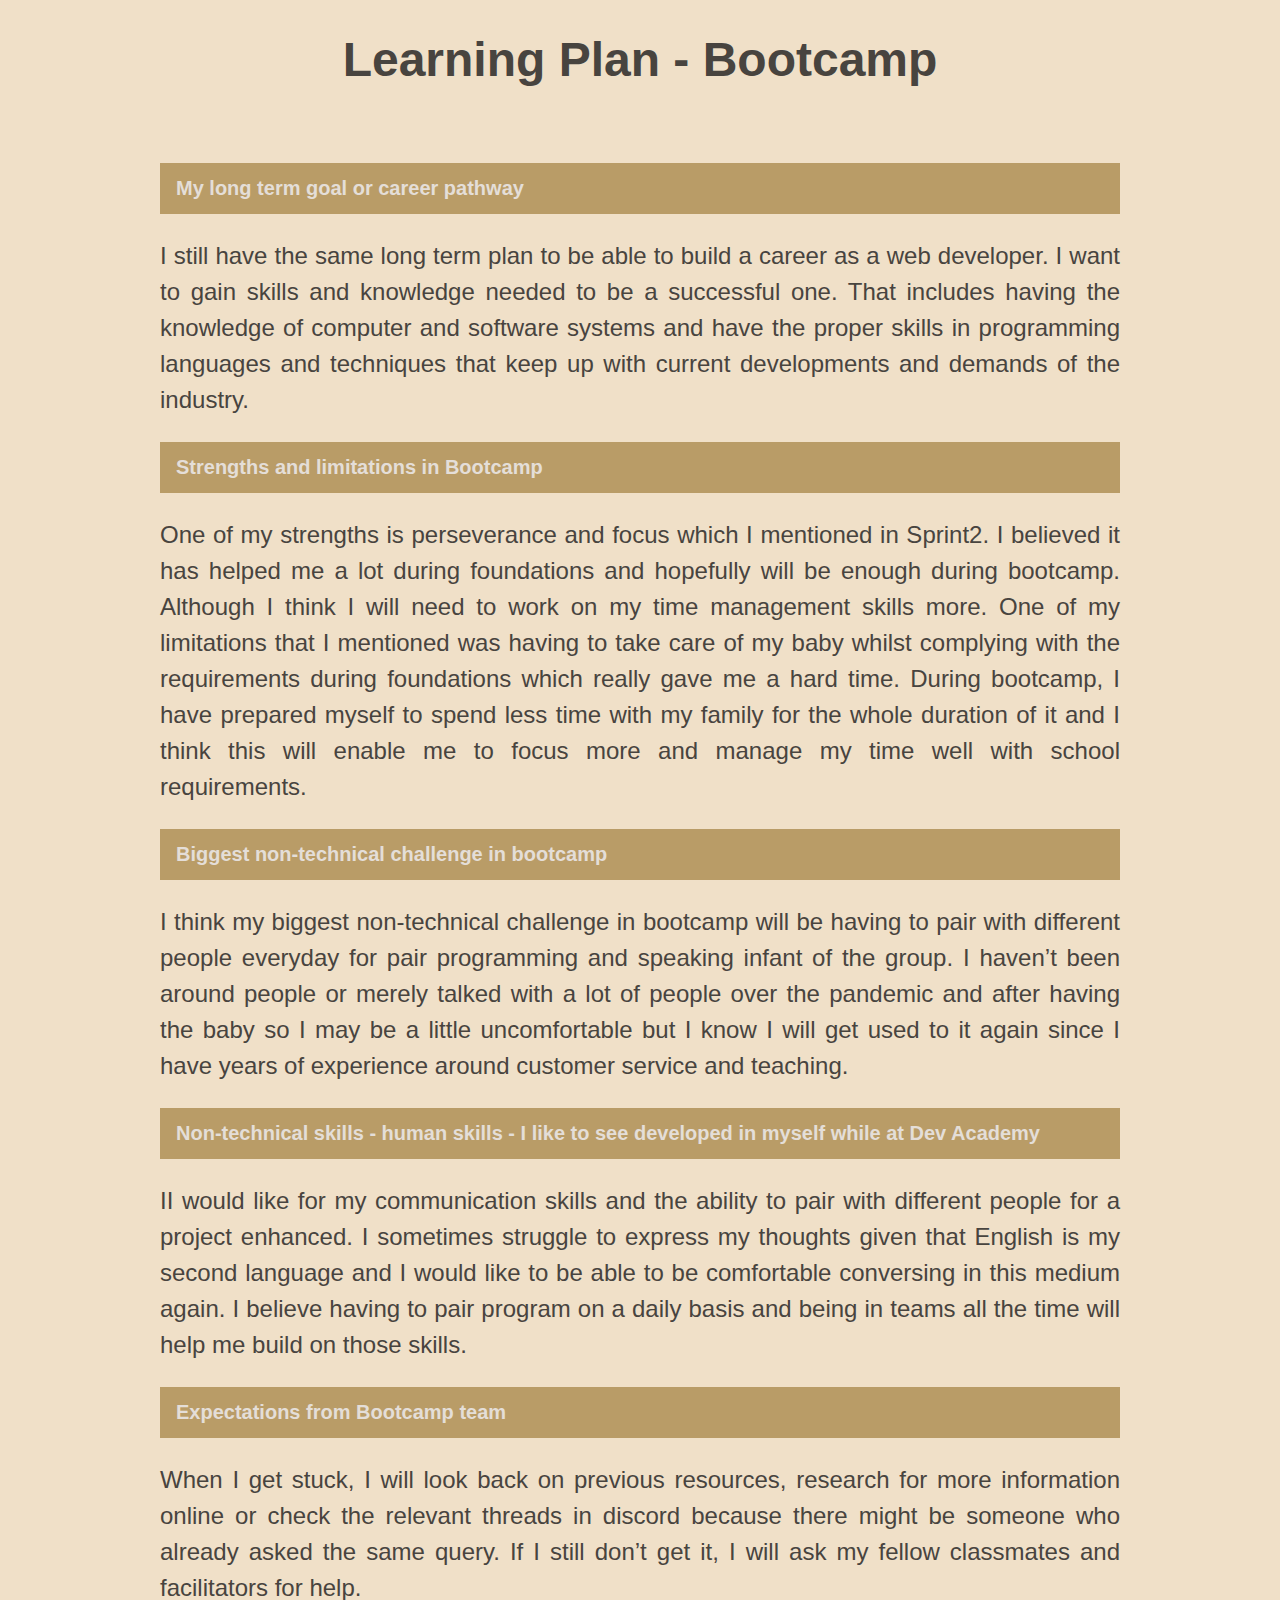
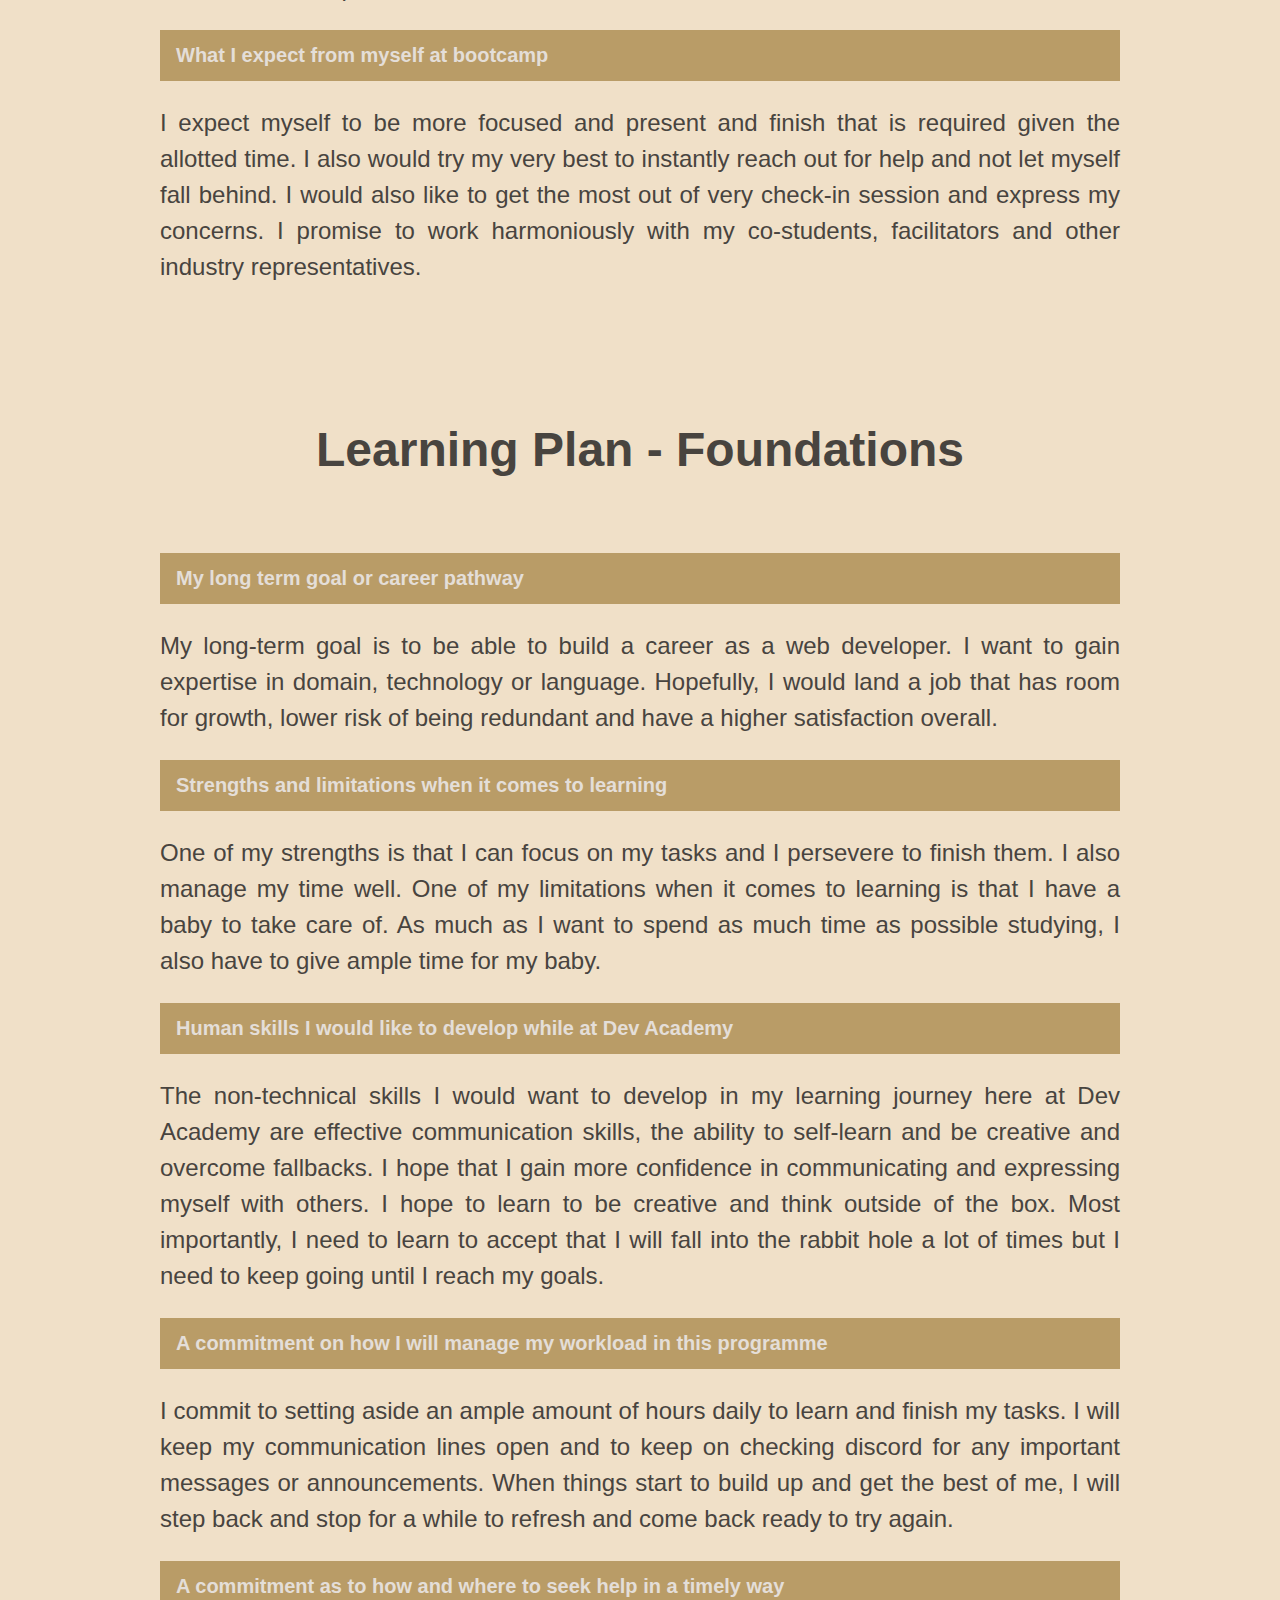
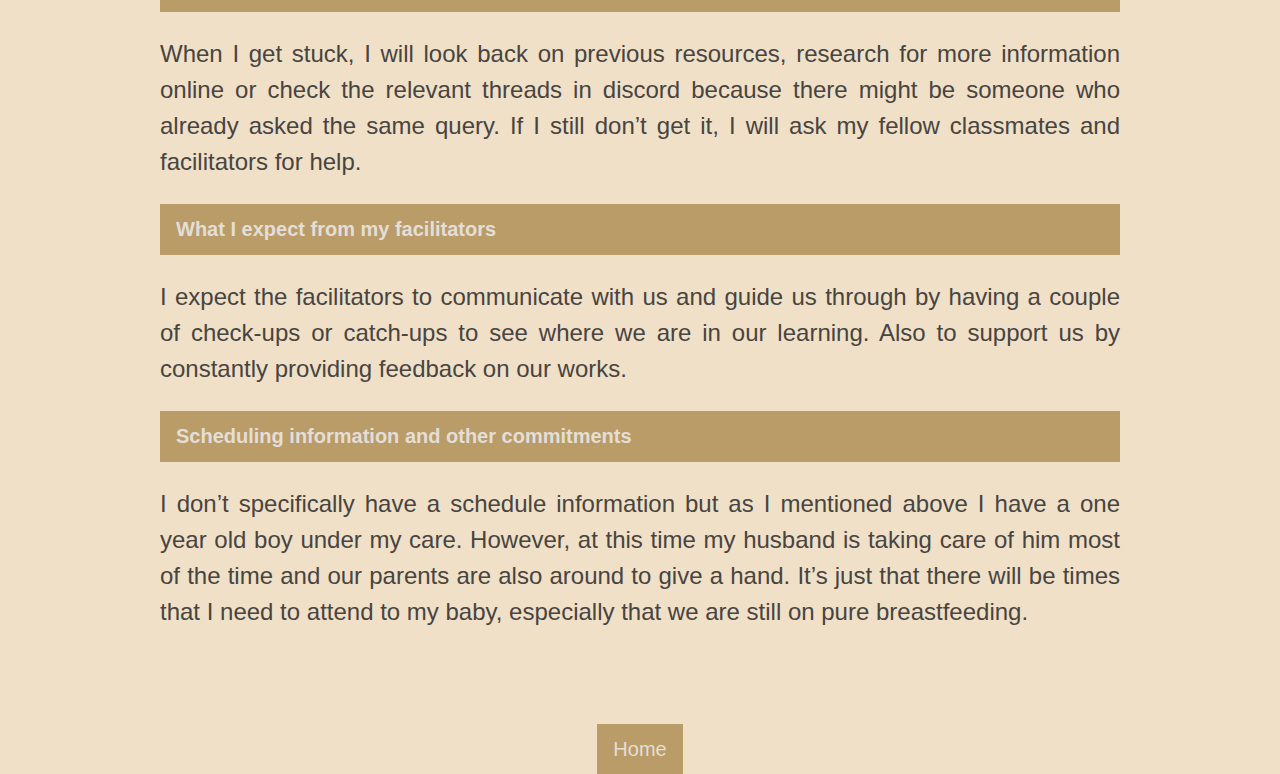
<file: blog/learning-plan.html>
<!DOCTYPE html>
<html lang="en">
    <head>
        <meta charset="UTF-8">
        <meta name="viewport" content="width=device-width, initial-scale=1.0">
        <link rel="stylesheet" type="text/css" href="../styles/main.css">
        <title>HTML Template</title>
    </head>
    <body>
      <title> Learning Plan</title>
      <h1 class="techParagraph">Learning Plan - Bootcamp</h1>
      <div>
        <br>
        <h2 class="coreHeading"> My long term goal or career pathway </h2>
        <p class="coreParagraph"> I still have the same long term plan to be able to build a career as a web developer. I want to gain skills and knowledge needed to be a successful one. That includes having the knowledge of computer and software systems and have the proper skills in programming languages and techniques that keep up with current developments and demands of the industry. </p>
      </div>
      <div>
        <h2 class="coreHeading"> Strengths and limitations in Bootcamp </h2>
        <p class="coreParagraph"> One of my strengths is perseverance and focus which I mentioned in Sprint2. I believed it has helped me a lot during foundations and hopefully will be enough during bootcamp. Although I think I will need to work on my time management skills more. One of my limitations that I mentioned was having to take care of my baby whilst complying with the requirements during foundations which really gave me a hard time. During bootcamp, I have prepared myself to spend less time with my family for the whole duration of it and I think this will enable me to focus more and manage my time well with school requirements. 
        </p>
      </div>
      <div>
          <h2 class="coreHeading"> Biggest non-technical challenge in bootcamp</h2>
          <p class="coreParagraph"> I think my biggest non-technical challenge in bootcamp will be having to pair with different people everyday for pair programming and speaking infant of the group. I haven’t been around people or merely talked with a lot of people over the pandemic and after having the baby so I may be a little uncomfortable but I know I will get used to it again since I have years of experience around customer service and teaching.           </p>
      </div>
      <div>
          <h2 class="coreHeading"> Non-technical skills - human skills - I like to see developed in myself while at Dev Academy </h2>
          <p class="coreParagraph"> II would like for my communication skills and the ability to pair with different people for a project enhanced. I sometimes struggle to express my thoughts given that English is my second language and I would like to be able to be comfortable conversing in this medium again. I believe having to pair program on a daily basis and being in teams all the time will help me build on those skills. 
          </p>
      </div>
      <div>
          <h2 class="coreHeading"> Expectations from Bootcamp team</h2>
          <p class="coreParagraph"> When I get stuck, I will look back on previous resources,  research for more information online or check the relevant threads in discord because there might be someone who already asked the same query. If I still don’t get it, I will ask my fellow classmates and facilitators for help. 
          </p>
      </div>
      <div>
          <h2 class="coreHeading"> What I expect from myself at bootcamp</h2>
          <p class="coreParagraph"> I expect myself to be more focused and present and finish that is required given the allotted time. I also would try my very best to instantly reach out for help and not let myself fall behind. I would also like to get the most out of very check-in session and express my concerns. I promise to work harmoniously with my co-students, facilitators and other industry representatives. 
          </p>
      </div>
        <br><br><br>
        <h1 class="techParagraph">Learning Plan - Foundations</h1>
      <div>
        <br>
        <h2 class="coreHeading"> My long term goal or career pathway </h2>
        <p class="coreParagraph"> My long-term goal is to be able to build a career as a web developer. I want to gain expertise in  domain, technology or language. Hopefully, I would land a job that has room for growth, lower risk of being redundant and have a higher satisfaction overall.
        </p>
      </div>
      <div>
        <h2 class="coreHeading"> Strengths and limitations when it comes to learning </h2>
        <p class="coreParagraph"> One of my strengths is that I can focus on my tasks and I persevere to finish them. I also manage my time well. One of my limitations when it comes to learning is that I have a baby to take care of. As much as I want to spend as much time as possible studying, I also have to give ample time for my baby. 
        </p>
      </div>
      <div>
        <h2 class="coreHeading"> Human skills I would like to develop while at Dev Academy </h2>
        <p class="coreParagraph"> The non-technical skills I would want to develop in my learning journey here at Dev Academy are effective communication skills, the ability to self-learn and be creative and overcome fallbacks. I hope that I gain more confidence in communicating and expressing myself with others. I hope to learn to be creative and think outside of the box. Most importantly, I need to learn to accept that I will fall into the rabbit hole a lot of times but I need to keep going until I reach my goals. 
        </p>
      </div>
      <div>
        <h2 class="coreHeading"> A commitment on how I will manage my workload in this programme </h2>
        <p class="coreParagraph"> I commit to setting aside an ample amount of hours daily to learn and finish my tasks. I will keep my communication lines open and to keep on checking discord for any important messages or announcements. When things start to build up and get the best of me, I will step back and stop for a while to refresh and come back ready to try again. 
        </p>
      </div>
      <div>
        <h2 class="coreHeading"> A commitment as to how and where to seek help in a timely way</h2>
        <p class="coreParagraph"> When I get stuck, I will look back on previous resources,  research for more information online or check the relevant threads in discord because there might be someone who already asked the same query. If I still don’t get it, I will ask my fellow classmates and facilitators for help. 
        </p>
      </div>
      <div>          
        <h2 class="coreHeading"> What I expect from my facilitators</h2>
        <p class="coreParagraph"> I expect the facilitators to communicate with us and guide us through by having a couple of check-ups or catch-ups to see where we are in our learning. Also to support us by constantly providing feedback on our works.              </p>
      </div>
      <div>
        <h2 class="coreHeading"> Scheduling information and other commitments</h2>
        <p class="coreParagraph"> I don’t specifically have a schedule information but as I mentioned above I have a one year old boy under my care. However, at this time my husband is taking care of him most of the time and our parents are also around to give a hand. It’s just that there will be times that I need to attend to my baby, especially that we are still on pure breastfeeding.
        </p>
      </div>
        <br><br><br>
    <footer>
        <a class="button" href="../index.html">Home</a>
    </footer>    
    </body>
</html>
</file>
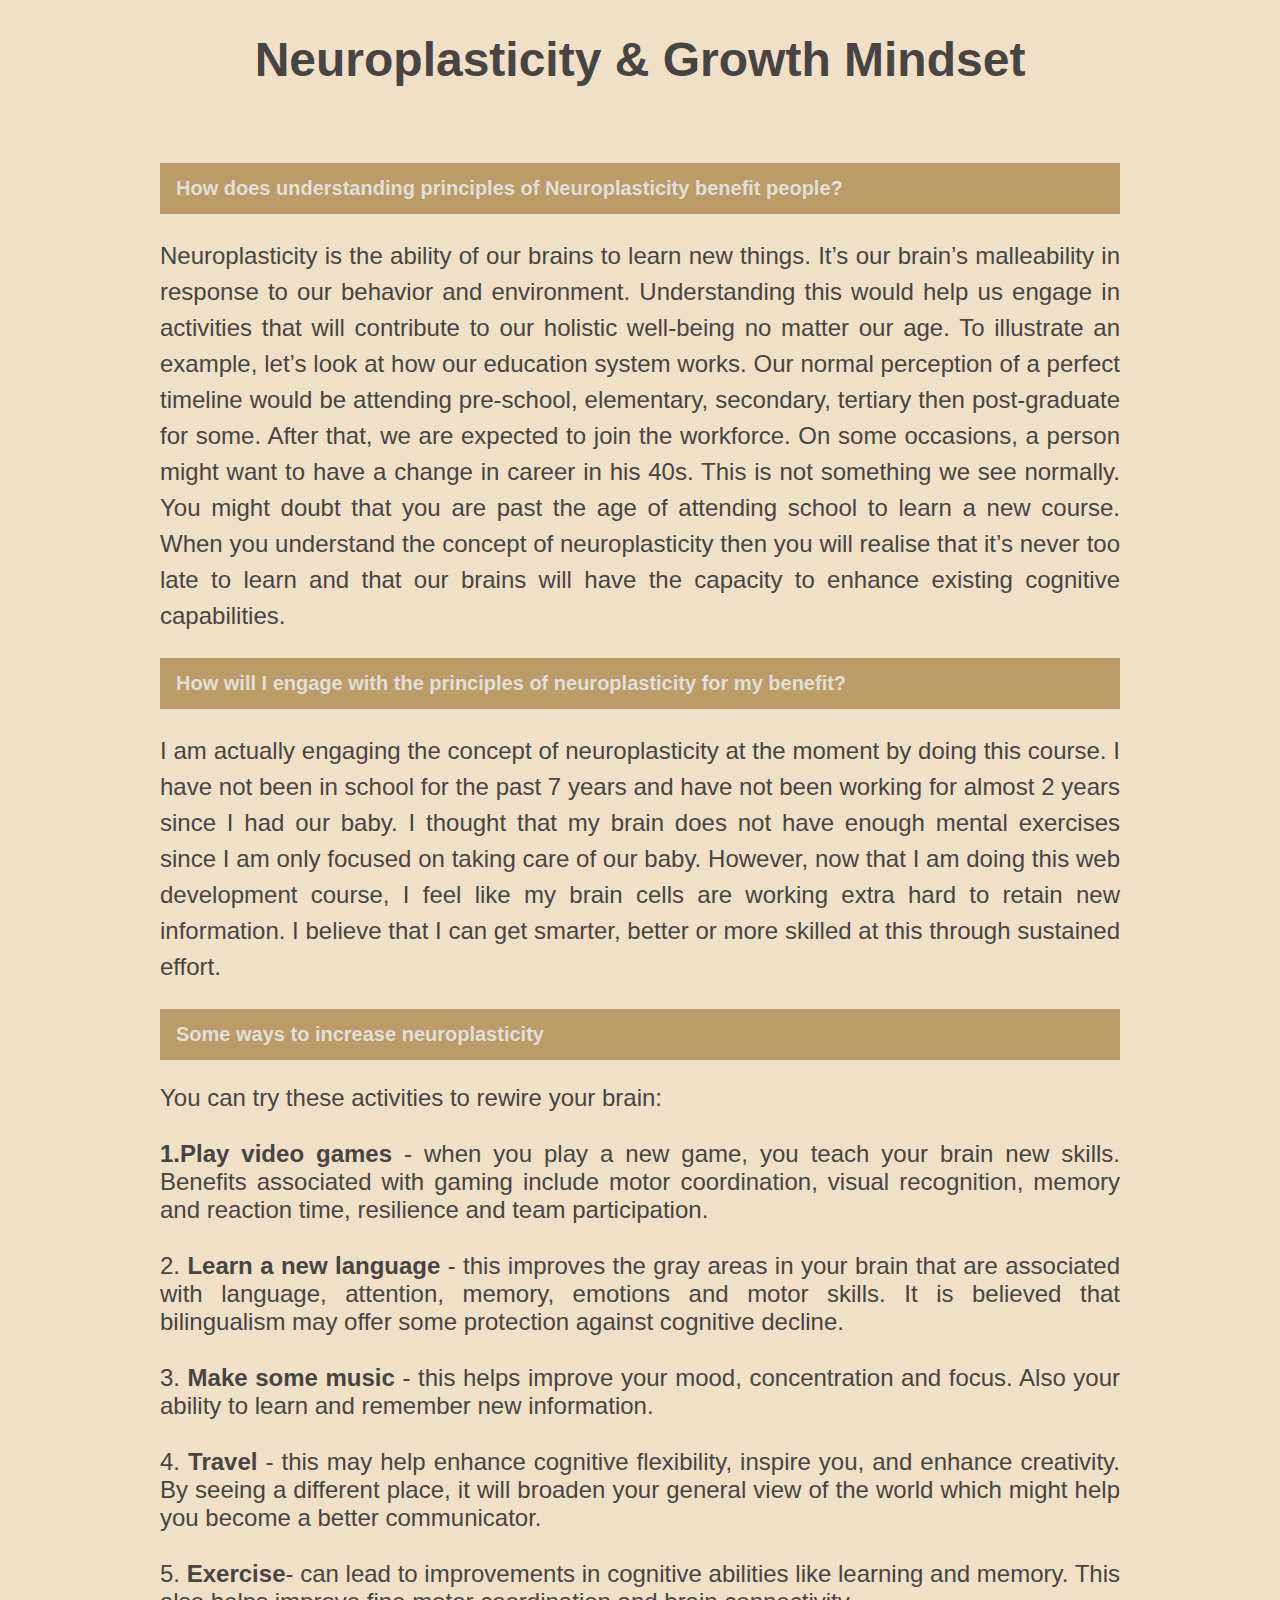
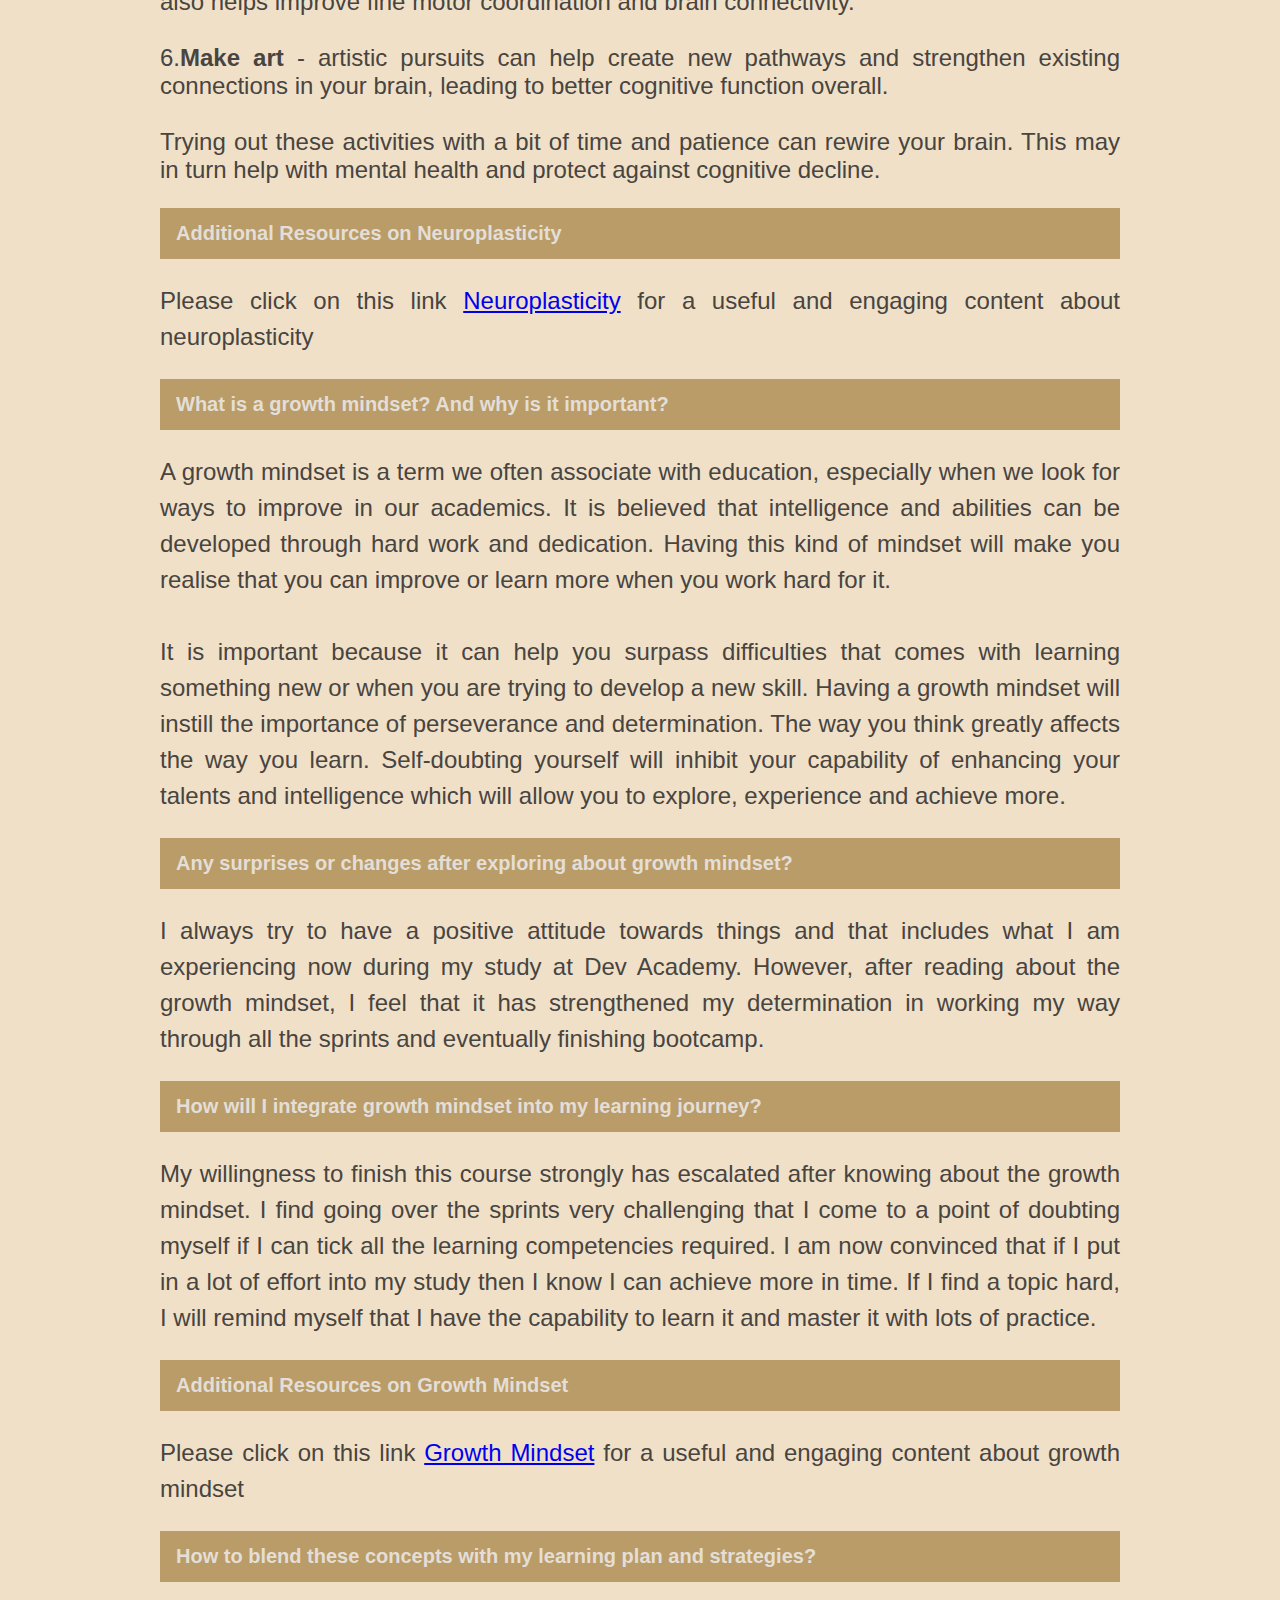
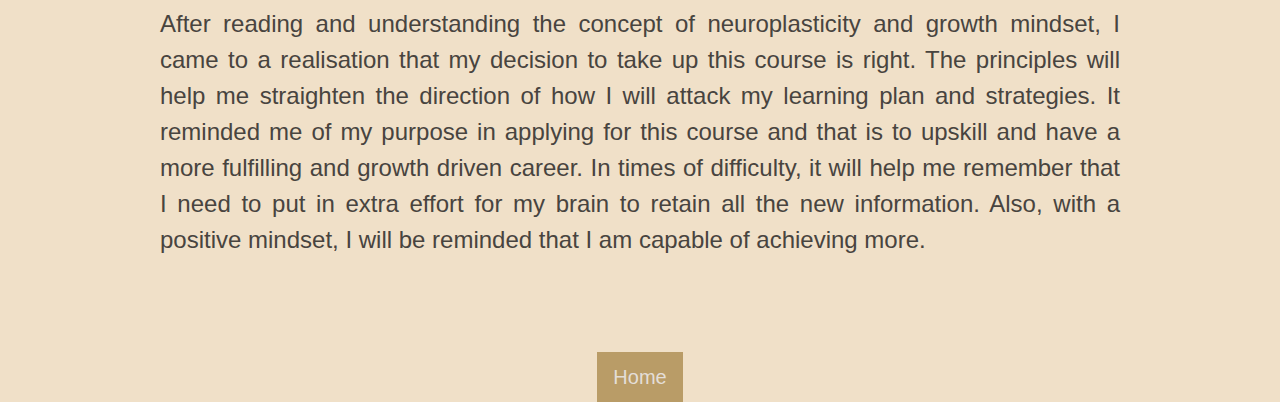
<file: blog/neuroplasticity.html>
<!DOCTYPE html>
<html lang="en">
<head>
  <meta charset="UTF-8">
        <meta name="viewport" content="width=device-width, initial-scale=1.0">
        <link rel="stylesheet" type="text/css" href="../styles/main.css">
  <title>HTML Template</title>
</head>
<body>
  <title>Neuroplasticity</title>
      <h1 class="techParagraph">Neuroplasticity & Growth Mindset</h1>
      <div>
        <br>
      <h2 class="coreHeading"> How does understanding principles of Neuroplasticity benefit people?
      </h2>
      <p class="coreParagraph"> Neuroplasticity is the ability of our brains to learn new things. It’s our brain’s malleability in response to our behavior and environment. Understanding this would help us engage in activities that will contribute to our holistic well-being no matter our age. To illustrate an example, let’s look at how our education system works. Our normal perception of a perfect timeline would be attending pre-school, elementary, secondary, tertiary then post-graduate for some. After that, we are expected to join the workforce. On some occasions, a person might want to have a change in career in his 40s. This is not something we see normally. You might doubt that you are past the age of attending school to learn a new course. When you understand the concept of neuroplasticity then you will realise that it’s never too late to learn and that our brains will have the capacity to enhance existing cognitive capabilities. 
      </p>
      </div>
      <div>
        <h2 class="coreHeading"> How will I engage with the principles of neuroplasticity for my benefit?
        </h2>
        <p class="coreParagraph"> I am actually engaging the concept of neuroplasticity at the moment by doing this course. I have not been in school for the past 7 years and have not been working for almost 2 years since I had our baby. I thought that my brain does not have enough mental exercises since I am only focused on taking care of our baby. However, now that I am doing this web development course, I feel like my brain cells are working extra hard to retain new information. I believe that I can get smarter, better or more skilled at this through sustained effort.
        </p>
        </div>
        <div>
        <h2 class="coreHeading"> Some ways to increase neuroplasticity
        </h2>
        <p class="coreParagraph2"> You can try these activities to rewire your brain: 
        <br>
        <br>
          <strong>1.Play video games </strong> - when you play a new game, you teach your brain new skills. Benefits associated with gaming include motor coordination, visual recognition, memory and reaction time, resilience and team participation. 
          <br>
          <br>
          2. <strong>Learn a new language </strong>- this improves the gray areas in your brain that are associated with language, attention, memory, emotions and motor skills. It is believed that bilingualism may offer some protection against cognitive decline. 
          <br>
          <br>
          3. <strong> Make some music </strong> - this helps improve your mood, concentration and focus. Also your ability to learn and remember new information.
          <br>
          <br>
          4. <strong> Travel </strong> - this may help enhance cognitive flexibility, inspire you, and enhance creativity. By seeing a different place, it will broaden your general view of the world which might help you become a better communicator. 
          <br>
          <br>
          5. <strong>Exercise</strong>- can lead to improvements in cognitive abilities like learning and memory. This also helps improve fine motor coordination and brain connectivity. 
          <br>
          <br>
          6.<strong>Make art</strong> - artistic pursuits can help create new pathways and strengthen existing connections in your brain, leading to better cognitive function overall. 
          <br> 
          <br>      
          Trying out these activities with a bit of time and patience can rewire your brain. This may in turn help with mental health and protect against cognitive decline.    
          </p>
          <div>
          <h2 class="coreHeading"> Additional Resources on Neuroplasticity</h2>
          <p class="coreParagraph">   Please click on this link <a href="https://www.verywellmind.com/what-is-brain-plasticity-2794886" target="_blank">Neuroplasticity</a> for a useful and engaging content about neuroplasticity
          </p>         
          <div>
        <h2 class="coreHeading"> What is a growth mindset? And why is it important? 
        </h2>
        <p class="coreParagraph"> A growth mindset is a term we often associate with education, especially when we look for ways to improve in our academics. It is believed that intelligence and abilities can be developed through hard work and dedication. Having this kind of mindset will make you realise that you can improve or learn more when you work hard for it. 
          <br>
          <br>
          It is important because it can help you surpass difficulties that comes with learning something new or when you are trying to develop a new skill. Having a growth mindset will instill the importance of perseverance and determination. The way you think greatly affects the way you learn. Self-doubting yourself will inhibit your capability of enhancing your talents and intelligence which will allow you to explore, experience and achieve more.    
        </p>
        <div>
        <h2 class="coreHeading"> Any surprises or changes after exploring about growth mindset?
        </h2>
        <p class="coreParagraph"> I always try to have a positive attitude towards things and that includes what I am experiencing now during my study at Dev Academy. However, after reading about the growth mindset, I feel that it has strengthened my determination in working my way through all the sprints and eventually finishing bootcamp. 
        </p>
        <div>
        <h2 class="coreHeading"> How will I integrate growth mindset into my learning journey?
        </h2>
        <p class="coreParagraph"> My willingness to finish this course strongly has escalated after knowing about the growth mindset. I find going over the sprints very challenging that I come to a point of doubting myself if I can tick all the learning competencies required. I am now convinced that if I put in a lot of effort into my study then I know I can achieve more in time. If I find a topic hard, I will remind myself that I have the capability to learn it and master it with lots of practice. 
        </p>
        <div>
        <h2 class="coreHeading"> Additional Resources on Growth Mindset
        </h2>
        <p class="coreParagraph"> Please click on this link <a href="https://www.learninghub.ac.nz/study-skills/growth-mindset/" target="_blank">Growth Mindset</a> for a useful and engaging content about growth mindset
        </p>
        <div>
        <h2 class="coreHeading"> How to blend these concepts with my learning plan and strategies?
        </h2>
        <p class="coreParagraph"> After reading and understanding the concept of neuroplasticity and growth mindset, I came to a realisation that my decision to take up this course is right. The principles will help me straighten the direction of how I will attack my learning plan and strategies. It reminded me of my purpose in applying for this course and that is to upskill and have a more fulfilling and growth driven career. In times of difficulty, it will help me remember that I need to put in extra effort for my brain to retain all the new information. Also, with a positive mindset, I will be reminded that I am capable of achieving more.   
        </p>
        <div>
        <br><br><br>
          <footer>
            <a class="button" href="../index.html">Home</a>
            </footer>
  
</body>
</html>
</file>
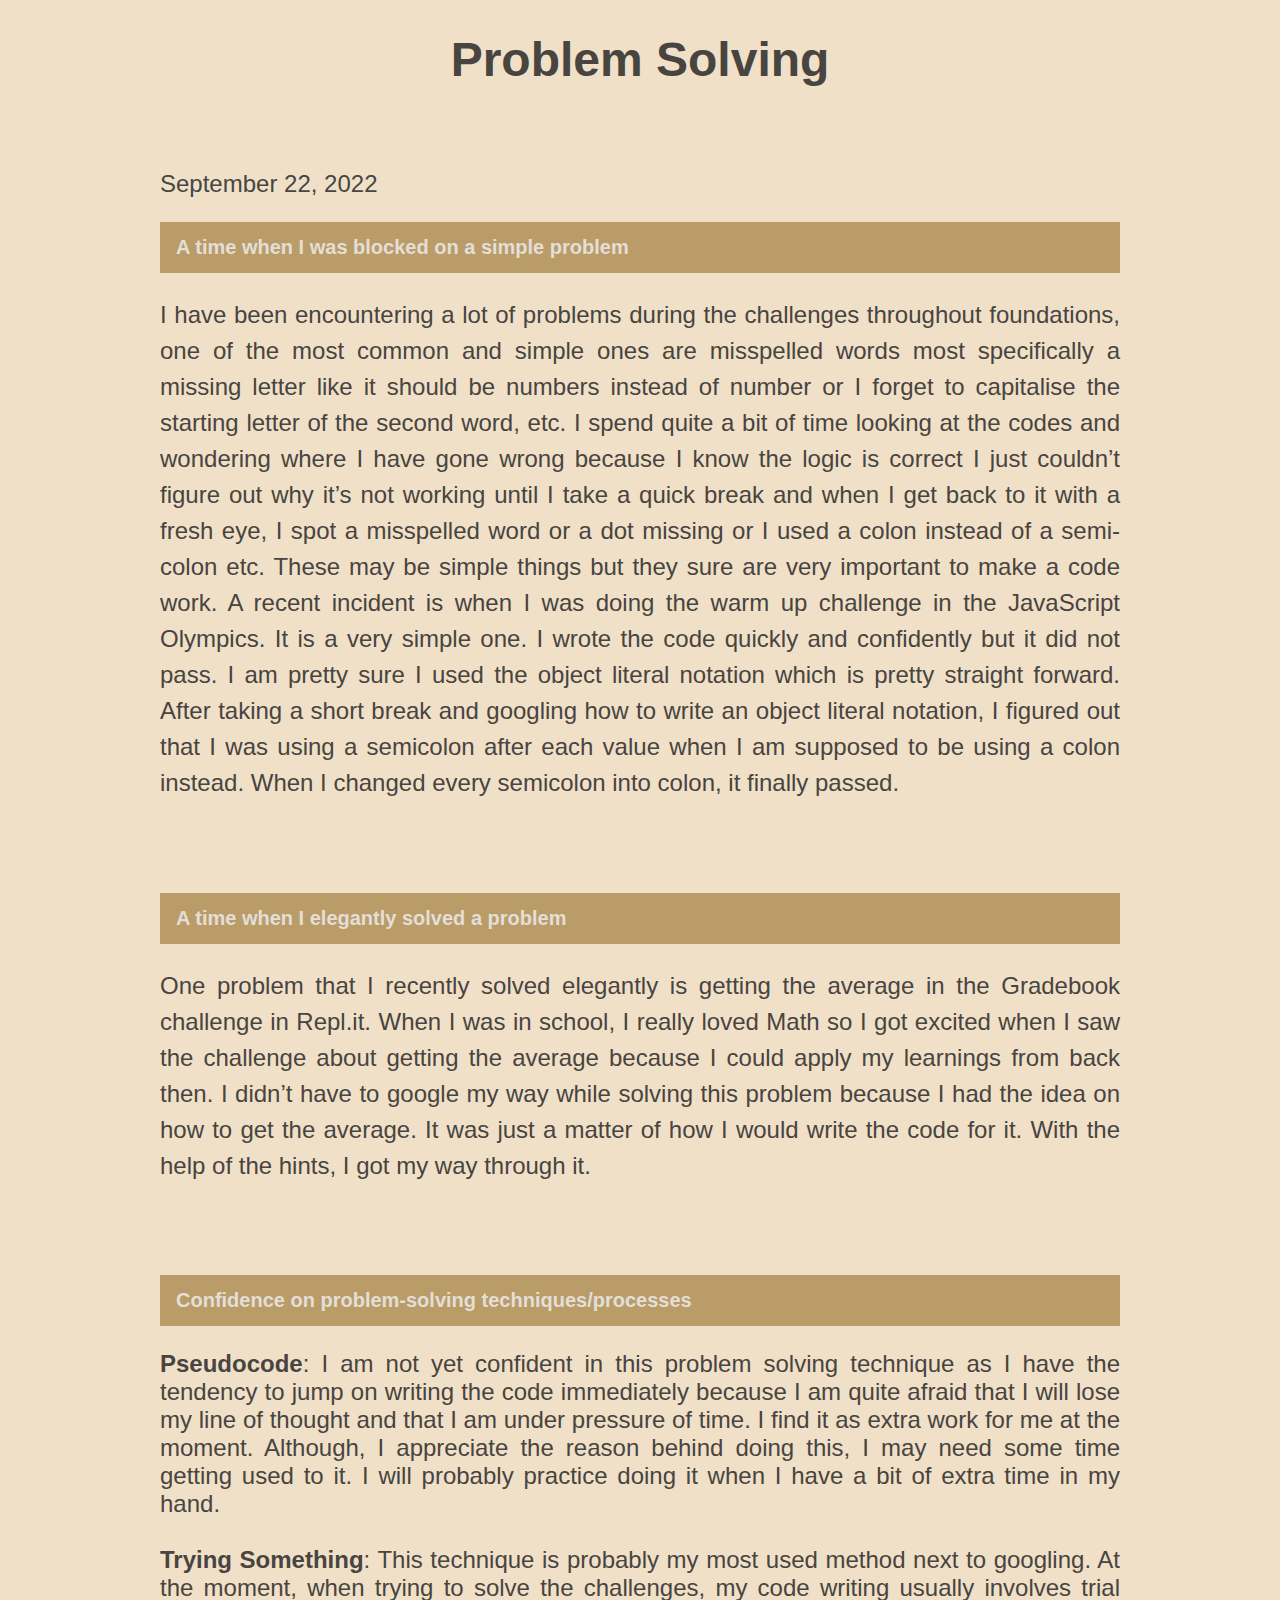
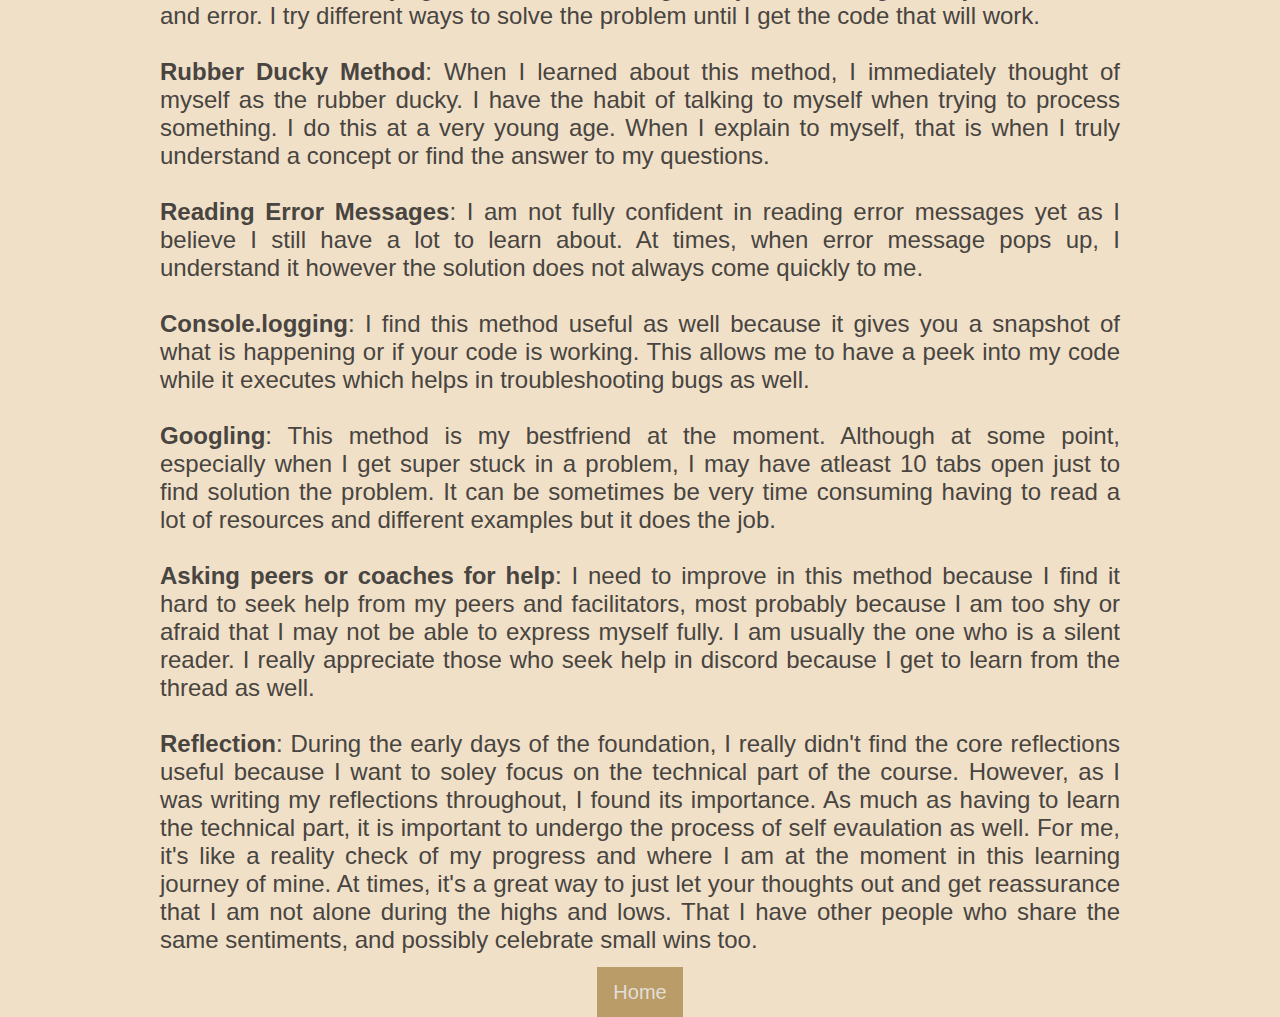
<file: blog/problem-solving.html>
<!DOCTYPE html>
<html lang="en">
    <head>
      <meta charset="UTF-8">
      <meta http-equiv="X-UA-Compatible" content="IE=edge">
      <meta name="viewport" content="width=device-width, initial-scale=1.0">
      <title>Rose's Blog</title>
      <link rel="stylesheet" type="text/css" href="../styles/main.css">
    </head>
    <body>
        <title> Tech blogs</title>
        <h1 class="techParagraph">Problem Solving</h1>
        <br>
          <p class="date">September 22, 2022
        <br>
        <h1 class="coreHeading">A time when I was blocked on a simple problem</h1>
            <p class="coreParagraph">I have been encountering a lot of problems during the challenges throughout foundations, one of the most common and simple ones are misspelled words most specifically a missing letter like it should be numbers instead of number or I forget to capitalise the starting letter of the second word, etc. I spend quite a bit of time looking at the codes and wondering where I have gone wrong because I know the logic is correct I just couldn’t figure out why it’s not working until I take a quick break and when I get back to it with a fresh eye, I spot a misspelled word or a dot missing or I used a colon instead of a semi-colon etc. These may be simple things but they sure are very important to make a code work. A recent incident is when I was doing the warm up challenge in the JavaScript Olympics. It is a very simple one. I wrote the code quickly and confidently but it did not pass. I am pretty sure I used the object literal notation which is pretty straight forward. After taking a short break and googling how to write an object literal notation, I figured out that I was using a semicolon after each value when I am supposed to be using a colon instead. When I changed every semicolon into colon, it finally passed.  </p>
        <br>
        <br>
        <h1 class="coreHeading">A time when I elegantly solved a problem</h1>
            <p class="coreParagraph"> One problem that I recently solved elegantly is getting the average in the Gradebook challenge in Repl.it. When I was in school, I really loved Math so I got excited when I saw the challenge about getting the average because I could apply my learnings from back then. I didn’t have to google my way while solving this problem because I had the idea on how to get the average. It was just a matter of how I would write the code for it. With the help of the hints, I got my way through it. </p>
        <br>    
        <br>  
        <h1 class="coreHeading">Confidence on problem-solving techniques/processes</h1>
            <p class="coreParagraph2"> 
            <strong>Pseudocode</strong>: I am not yet confident in this problem solving technique as I have the tendency to jump on writing the code immediately because I am quite afraid that I will lose my line of thought and that I am under pressure of time. I find it as extra work for me at the moment. Although, I appreciate the reason behind doing this, I may need some time getting used to it. I will probably practice doing it when I have a bit of extra time in my hand.  
        <br>
        <br>
            <strong>Trying Something</strong>: This technique is probably my most used method next to googling. At the moment, when trying to solve the challenges, my code writing usually involves trial and error. I try different ways to solve the problem until I get the code that will work.
        <br>
        <br>
            <strong>Rubber Ducky Method</strong>: When I learned about this method, I immediately thought of myself as the rubber ducky. I have the habit of talking to myself when trying to process something. I do this at a very young age. When I explain to myself, that is when I truly understand a concept or find the answer to my questions. 
        <br>
        <br>
            <strong>Reading Error Messages</strong>: I am not fully confident in reading error messages yet as I believe I still have a lot to learn about. At times, when error message pops up, I understand it however the solution does not always come quickly to me. 
        <br>
        <br>
            <strong>Console.logging</strong>: I find this method useful as well because it gives you a snapshot of what is happening or if your code is working. This allows me to have a peek into my code while it executes which helps in troubleshooting bugs as well. 
        <br>
        <br>
            <strong>Googling</strong>: This method is my bestfriend at the moment. Although at some point, especially when I get super stuck in a problem, I may have atleast 10 tabs open just to find solution the problem. It can be sometimes be very time consuming having to read a lot of resources and different examples but it does the job.    
        <br>
        <br>
            <strong>Asking peers or coaches for help</strong>: I need to improve in this method because I find it hard to seek help from my peers and facilitators, most probably because I am too shy or afraid that I may not be able to express myself fully. I am usually the one who is a silent reader. I really appreciate those who seek help in discord because I get to learn from the thread as well. 
        <br>
        <br>
            <strong>Reflection</strong>: During the early days of the foundation, I really didn't find the core reflections useful because I want to soley focus on the technical part of the course. However, as I was writing my reflections throughout, I found its importance. As much as having to learn the technical part, it is important to undergo the process of self evaulation as well. For me, it's like a reality check of my progress and where I am at the moment in this learning journey of mine. At times, it's a great way to just let your thoughts out and get reassurance that I am not alone during the highs and lows. That I have other people who share the same sentiments, and possibly celebrate small wins too.  
            </p>
        <footer>
          <a class="button" href="../index.html">Home</a>
        </footer>
        
      </head> 
    </body>
</html>
</file>
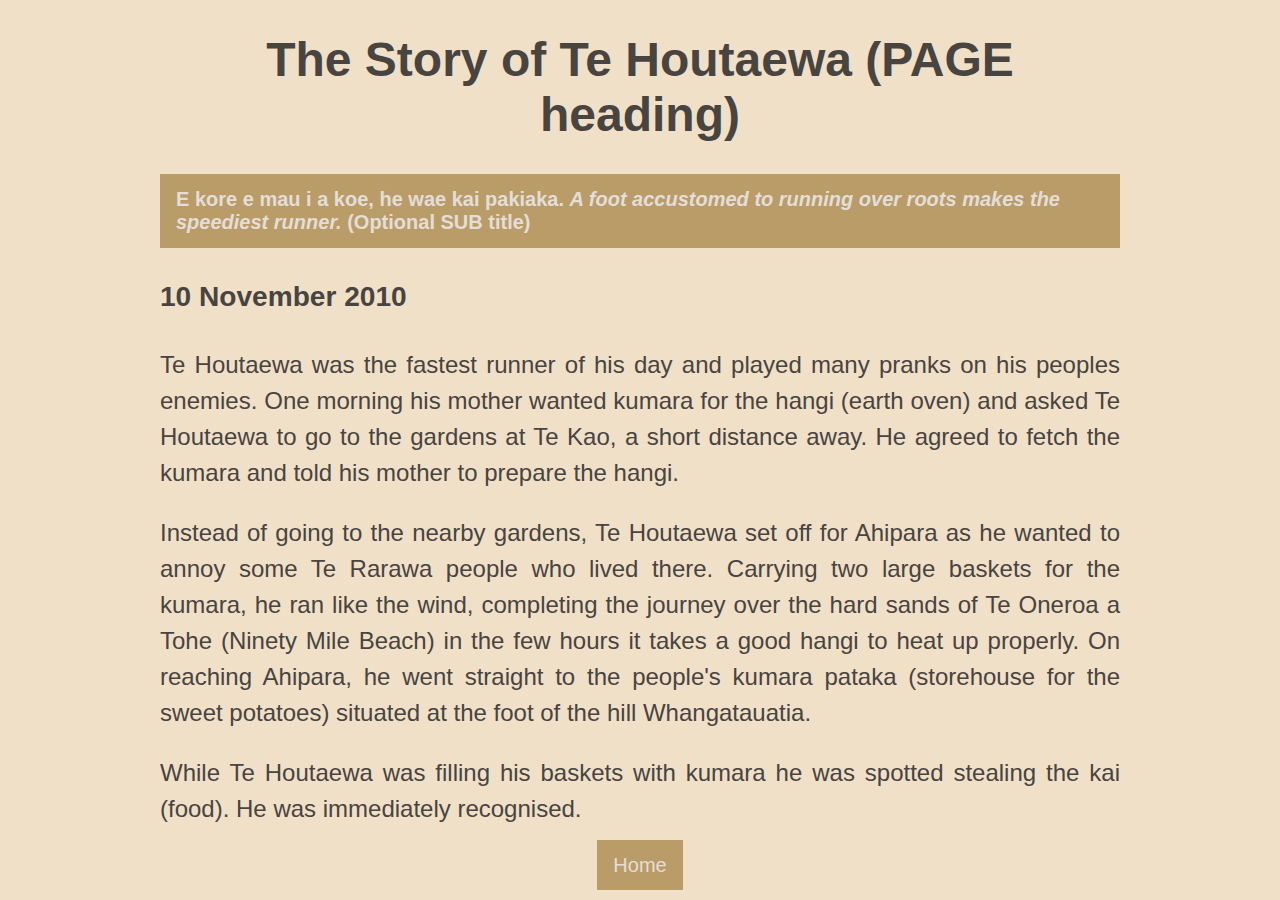
<file: blog/te-houtaewa-template.html>
<!DOCTYPE html>
<html>
  <head>
    <title>Stories and Legends (PAGE title) </title>
    <meta charset="UTF-8">
    <link href="../styles/main.css" rel="stylesheet" type="text/css">
  </head>
  
  <body>
    <h1 class="techParagraph">The Story of Te Houtaewa (PAGE heading)</h1>
    <h2 class="coreHeading">E kore e mau i a koe, he wae kai pakiaka. <em>A foot accustomed to running over roots makes the speediest runner.</em> (Optional SUB title) </h2>
    <h3 class="coreParagraph">10 November 2010</h3>
    
    <p class="coreParagraph">
      Te Houtaewa was the fastest runner of his day and played many pranks on his peoples enemies. One morning his mother wanted kumara for the hangi (earth oven) and asked Te Houtaewa to go to the gardens at Te Kao, a short distance away. He agreed to fetch the kumara and told his mother to prepare the hangi.
    </p>
    <p class="coreParagraph">
      Instead of going to the nearby gardens, Te Houtaewa set off for Ahipara as he wanted to annoy some Te Rarawa people who lived there. Carrying two large baskets for the kumara, he ran like the wind, completing the journey over the hard sands of Te Oneroa a Tohe (Ninety Mile Beach) in the few hours it takes a good hangi to heat up properly. On reaching Ahipara, he went straight to the people's kumara pataka (storehouse for the sweet potatoes) situated at the foot of the hill Whangatauatia.
    </p>
    <p class="coreParagraph">
      While Te Houtaewa was filling his baskets with kumara he was spotted stealing the kai (food). He was immediately recognised.
    </p>
   
    <!-- this is a comment. -->
  <footer>
      <a class="button" href="../index.html">Home</a>
    </footer>
  </body>
</html>
</file>
<file: styles/main.css>
body {
  background-color: rgb(240, 224, 200);
  max-width: 80ch;
  margin: 0 auto;
}

img {
  width: 50%;
  border-radius: 5%;
  padding-top: 20px;
  display: block;
  margin-right: auto;
  margin-left: auto;
}

.greeting {
  color: #48443f;
  font-family: 'Lucida Sans', 'Lucida Sans Regular', 'Lucida Grande', 'Lucida Sans Unicode', Geneva, Verdana, sans-serif;
  text-align: center;
}
 

.navbar {
  position: sticky; top:0px;
  display: inline-flexbox;
  text-align: center;
}

ul {
list-style-type: none;
margin: 0;
padding: 0;
overflow: hidden;
background-color: rgba(125, 92, 42, 0.644);
font-family: 'Lucida Sans', 'Lucida Sans Regular', 'Lucida Grande', 'Lucida Sans Unicode', Geneva, Verdana, sans-serif;
}

li {
  display: inline;
  text-align: center;
}

li a {
  color: white;
  text-align: center;
  padding: 14px 16px;
  text-decoration: none;
}

.heading {
  color: #48443f;
  font-family: 'Lucida Sans', 'Lucida Sans Regular', 'Lucida Grande', 'Lucida Sans Unicode', Geneva, Verdana, sans-serif;
  text-align: center;
}
.techParagraph {
  color: #48443f;
  font-family: 'Lucida Sans', 'Lucida Sans Regular', 'Lucida Grande', 'Lucida Sans Unicode', Geneva, Verdana, sans-serif;
  text-align: center;
}
.date {
  color: #474643;
  font-family: 'Lucida Sans', 'Lucida Sans Regular', 'Lucida Grande', 'Lucida Sans Unicode', Geneva, Verdana, sans-serif;

}
.titleOfBody {
  color: #474643;
  font-family: 'Lucida Sans', 'Lucida Sans Regular', 'Lucida Grande', 'Lucida Sans Unicode', Geneva, Verdana, sans-serif;
}
.colorOfBody {
  color: #474643;
  font-family: 'Lucida Sans', 'Lucida Sans Regular', 'Lucida Grande', 'Lucida Sans Unicode', Geneva, Verdana, sans-serif;
}

.tech-link {
  display: inline-block;
  color: rgb(55, 46, 46);
  text-align: center;
  padding: 14px 16px;
  text-decoration: none;
  background: rgb(150, 120, 64);
}

/* Change the link color to #111 (black) on hover */
li a:hover {
  background-color: rgb(91, 62, 0);
}

footer {
  position: relative;
  bottom: 0;
  text-align: center;
}

.coreParagraph {
  color: #48443f;
  font-family: 'Lucida Sans', 'Lucida Sans Regular', 'Lucida Grande', 'Lucida Sans Unicode', Geneva, Verdana, sans-serif;
  text-align: justify;
  line-height: 1.5;
}


@media only screen and (min-width: 768px) {
  body {
    font-size: 24px; 
  } 
}

@media only screen and (min-width: 320px) and (max-width: 640px){
  body {
    font-size: 12px; 
  }
}

@media only screen and (min-width: 640px) and (max-width: 768px) {
  body {
    font-size: 18px; 
  }
}
  
.coreHeading {
  color: #e4ded8;
  font-family: 'Lucida Sans', 'Lucida Sans Regular', 'Lucida Grande', 'Lucida Sans Unicode', Geneva, Verdana, sans-serif;
  text-align: left;
  padding: 14px 16px;
  text-decoration: none;
  background: rgb(185, 156, 103);
  font-size: 20px;
}

.emphasis {
  color: #48443f;
  font-family: 'Lucida Sans', 'Lucida Sans Regular', 'Lucida Grande', 'Lucida Sans Unicode', Geneva, Verdana, sans-serif;
  font-size: 20px;
  font-style: bold;
}

.button {
  color: #e4ded8;
  font-family: 'Lucida Sans', 'Lucida Sans Regular', 'Lucida Grande', 'Lucida Sans Unicode', Geneva, Verdana, sans-serif;
  text-align: center;
  padding: 14px 16px;
  text-decoration: none;
  background: rgb(185, 156, 103);
  font-size: 20px;
}
.coreParagraph2 {
  color: #48443f;
  font-family: 'Lucida Sans', 'Lucida Sans Regular', 'Lucida Grande', 'Lucida Sans Unicode', Geneva, Verdana, sans-serif;
  text-align: justify;
}
</file>
